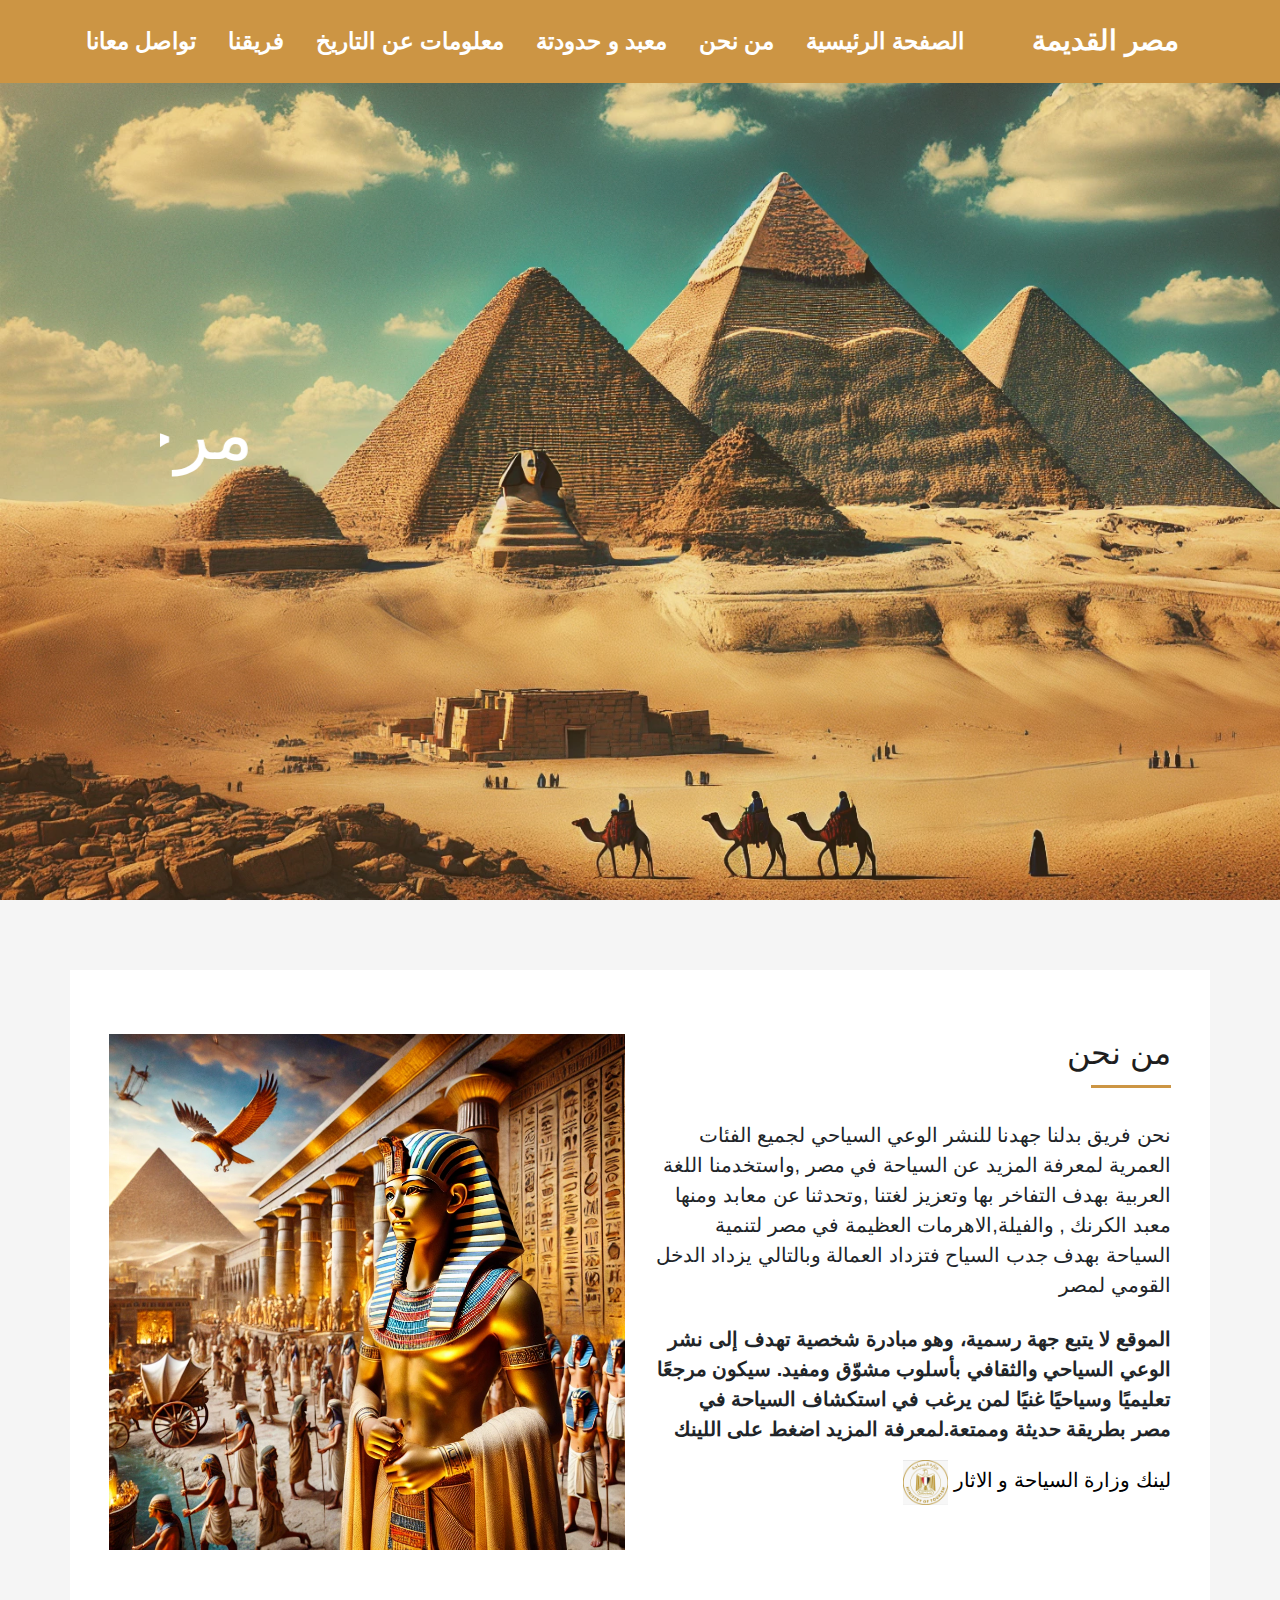
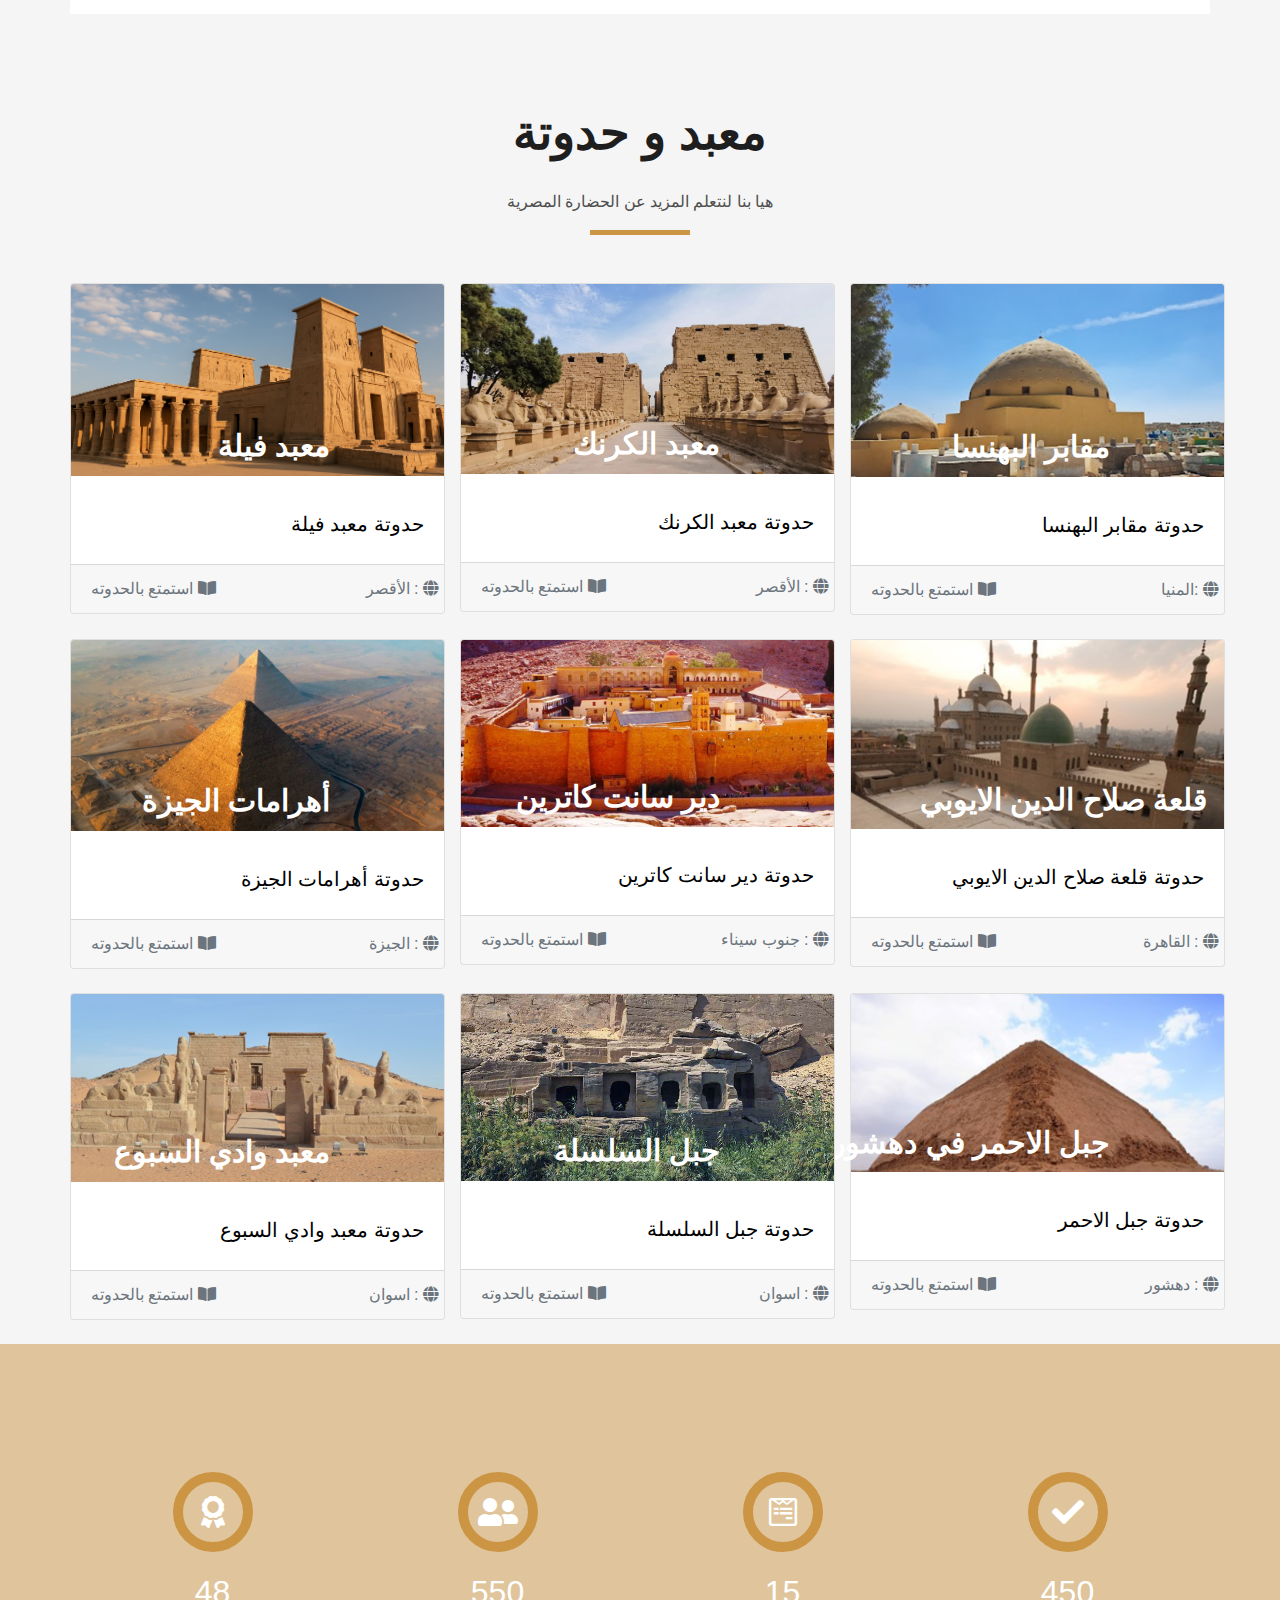
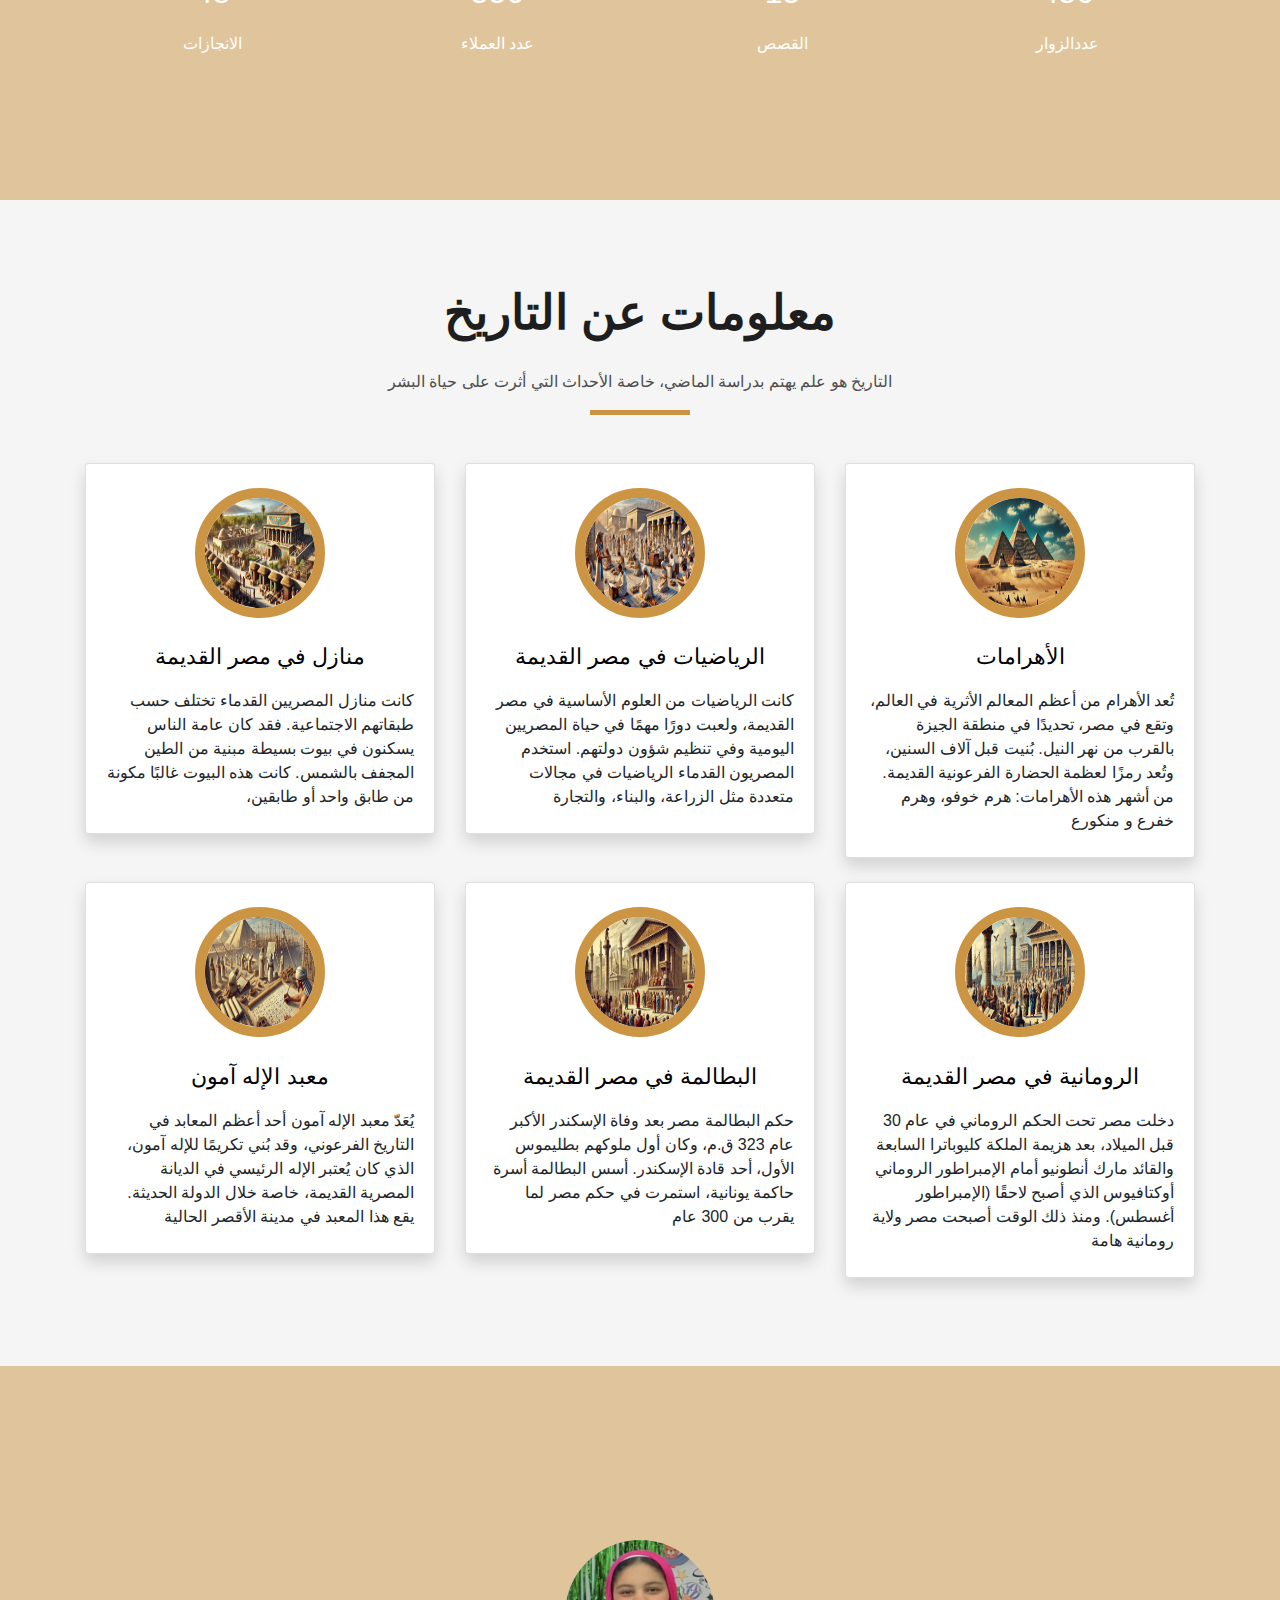
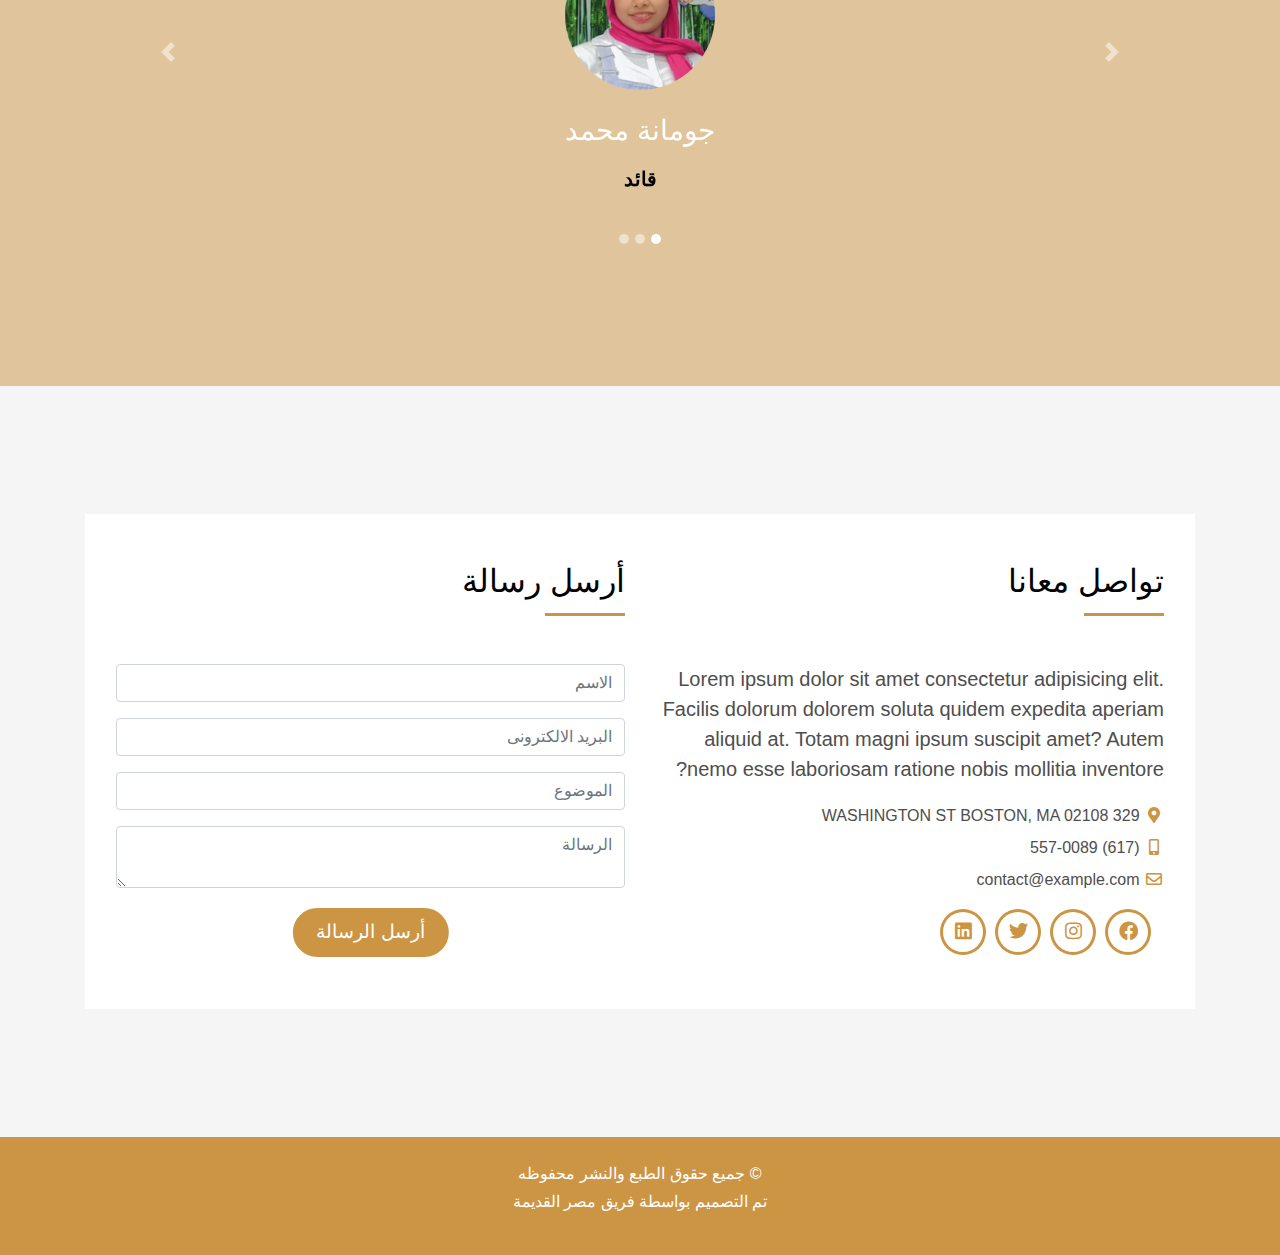
<file: index.html>
<!DOCTYPE html>
<html>

<head>
    <link href="css/all.min.css" rel="stylesheet" />
    <link href="css/bootstrap.min.css" rel="stylesheet" />
    <link href="css/indexstyle.css" rel="stylesheet" />
</head>

<body dir="rtl">

    <!-- start navbar -->
    <nav class="navbar navbar-expand-lg navbar-light  fixed-top zindex-fixed   bg-gold">
        <div class="container">
            <a class="navbar-brand text-white nav-logo " href="#home">مصر القديمة </a>
            <button class="navbar-toggler bg-white " type="button" data-toggle="collapse" data-target="#navbarNav"
                aria-controls="navbarNav" aria-expanded="false" aria-label="Toggle navigation">
                <span class="navbar-toggler-icon "></span>
            </button>
            <div class="collapse navbar-collapse justify-content-end" id="navbarNav">
                <ul class="navbar-nav row align-items-center ">
                    <li class="nav-item active ">
                        <a class="nav-link  text-white p-3" href="#home"> الصفحة الرئيسية</a>
                        <div class="underline-li-nav w-50"></div>
                    </li>
                    <li class="nav-item ">
                        <a class="nav-link text-white p-3" href="#about"> من نحن</a>
                        <div class="underline-li-nav w-50"></div>
                    </li>
                   
                    <li class="nav-item">
                        <a class="nav-link text-white p-3" href="#blog">معبد و حدودتة</a>
                        <div class="underline-li-nav w-50"></div>
                    </li>
                  
                    <li class="nav-item">
                        <a class="nav-link text-white p-3 " href="#info">معلومات عن التاريخ</a>
                        <div class="underline-li-nav w-50"></div>
                    </li>
                   
                    <li class="nav-item">
                        <a class="nav-link text-white p-3 " href="#team">فريقنا</a>
                        <div class="underline-li-nav w-50"></div>
                    </li>
                    <li class="nav-item">
                        <a class="nav-link text-white p-3 " href="#contact">تواصل معانا</a>
                        <div class="underline-li-nav w-50"></div>
                    </li>
                </ul>
            </div>
        </div>
    </nav>
    <!-- end navber -->
    <!-- start home -->
    <header id="home"
        class=" vh-100 position-relative bg-image-background d-flex align-items-center justify-content-center  ">
        <div class="cover-home position-absolute w-100 vh-100"></div>
        <div class="caption-home w-75 text-center position-absolute text-white   ">
            <marquee  direction="right"><h1 class=" mb-4 " style="color: white; padding: 50px;"  >مرحبا بكم فى مصر القديمة</h1></marquee> 
         </div>
    </header>
    <!-- end home section-->
    <!-- start about section -->
    <div class="div-space " id="about" style="padding: 70px;">
        <div class="container">
            <section class="about bg-white row justify-content-lg-betweenb pl-4 pr-4">
                <div class=" col-lg-6 col-md-12  text-right">
                    <div class=" about-div-h5 ">
                        <h5 class="pb-3">من نحن</h5>
                    </div>

                    <p class="part2-about-p mb-4 pt-4 "> 
                        نحن فريق بدلنا جهدنا للنشر الوعي السياحي لجميع الفئات العمرية لمعرفة المزيد عن السياحة في مصر ,واستخدمنا اللغة العربية بهدف التفاخر بها وتعزيز لغتنا ,وتحدثنا عن معابد ومنها معبد الكرنك , والفيلة,الاهرمات العظيمة في مصر لتنمية السياحة بهدف جدب السياح فتزداد العمالة وبالتالي يزداد الدخل القومي لمصر
                    </p>
                   
                    <p style="font-size: 20px; font-weight: 600;">
              الموقع لا يتبع جهة رسمية، وهو مبادرة شخصية تهدف إلى نشر الوعي السياحي والثقافي بأسلوب مشوّق ومفيد. سيكون مرجعًا تعليميًا وسياحيًا غنيًا لمن يرغب في استكشاف السياحة في مصر بطريقة حديثة وممتعة.لمعرفة المزيد اضغط على اللينك 
                    </p>
                    
                                  <a href=" http://trans.hajj.gov.eg/?AspxAutoDetectCookieSupport=1"  style="text-decoration: none; font-size: 20px; color: rgb(0, 0, 0);" target="_blank">   لينك  وزارة السياحة و الاثار                     </a>     <img src="image/Screenshot 2025-04-24 232846.png"  alt="" style="height: 5vh; width: 5vh;" >
                </div>
                <div class="col-lg-6 col-md-12 ">
                    <img src="image/DALL·E 2025-03-21 23.15.18 - A realistic depiction of ancient Egyptian civilization, featuring pharaohs in traditional attire, grand pyramids, and hieroglyphic-covered temple wall.webp" alt="" width="100%" height="100%">
                </div>
               
            </section>
        </div>
    </div>
    <!-- end about section -->
    
    <!-- start blog section -->
    <div class=" " id="blog"  >
        <div class="container">
            <section class=" text-center">
                <div class="tite-dection-space mb-5">
                    <h3 class="title-h3-section ">معبد و حدوتة</h3>
                    <p class="title-p-section">هيا بنا لنتعلم المزيد عن الحضارة المصرية</p>
                    <div class="underline-title-section"></div>
                </div>
                <div class="card-deck">
                    <div class=" row  ">
                        <div class="col-md-4 mb-4 pr-0">
                            <div class="card text-left ml-0 mr-0">
                                <img src="image/Screenshot 2025-04-06 233253.png" class="card-img-top" alt="blog-photo">
                                <div class="card-body position-relative ">
                                    <div
                                        class="blog-adress-card  w-25 text-center  rounded position-absolute ">
                                        مقابر البهنسا</div>
                                        <h5 class="text-right mt-3 mb-2 ">حدوتة مقابر البهنسا</h5>
                                </div>
                                <div class="card-footer">
                                    <div class="row justify-content-between align-items-center">
                                        <div class="clo-sm-4 ">
                                            <div class="right-small"><small class="text-muted text-blog-foter"> <i class="fas fa-globe"></i> :المنيا</small>
                                            </div>
                                        </div>
                                        <a href="bhansa.html" style="text-decoration: none;" target="_blank">
                                        <div class="col-sm-7  text-left">
                                            <div class="name-small left-small"><small class="text-muted text-blog-foter "><i class="fas fa-book-open font"></i> استمتع بالحدوته</small>
                                            </div>
                                        </a>    
                                        </div>
                                    </div>
                                </div>
                            </div>
                        </div>
                        <div class="col-md-4 mb-4 pr-0">
                            <div class="card text-left ml-0 mr-0">
                                <img src="image/Screenshot 2025-04-04 142323.png" class="card-img-top" alt="blog-photo">
                                <div class="card-body position-relative ">
                                    <div
                                        class="blog-adress-card  w-25 text-center  rounded position-absolute ">
                                        معبد الكرنك</div>
                                        <h5 class="text-right mt-3 mb-2">حدوتة معبد الكرنك</h5>
                                </div>
                                <div class="card-footer">
                                    <div class="row justify-content-between align-items-center">
                                        <div class="clo-sm-4 ">
                                            <div class="right-small"><small class="text-muted text-blog-foter"> <i class="fas fa-globe"></i> :   الأقصر</small>
                                            </div>
                                        </div>
                                        <a href="karnak.html"style="text-decoration: none;" target="_blank">
                                        <div class="col-sm-7  text-left">
                                            
                                            <div class="name-small left-small"><small class="text-muted text-blog-foter "><i class="fas fa-book-open font"></i> استمتع بالحدوته</small>
                                            </div>
                                        </a>
                                        </div>
                                    </div>
                                </div>
                            </div>
                        </div>
                        <div class="col-md-4 mb-4 pr-0">
                            <div class="card text-left ml-0 mr-0">
                                <img src="image/ChatGPT Image Apr 5, 2025, 11_20_08 PM.png" class="card-img-top" alt="blog-photo">
                                <div class="card-body position-relative ">
                                    <div
                                        class="blog-adress-card w-25 text-center  rounded position-absolute ">
                                        معبد فيلة</div>
                                        <h5 class="text-right mt-3 mb-2">حدوتة معبد فيلة</h5>
                                </div>
                                <div class="card-footer">
                                    <div class="row justify-content-between align-items-center">
                                        <div class="clo-sm-4 ">
                                            <div class="right-small"><small class="text-muted text-blog-foter"> <i class="fas fa-globe"></i> :  الأقصر</small>
                                            </div>
                                        </div>
                                        <a href="fila.html"style="text-decoration: none;" target="_blank">
                                        <div class="col-sm-7  text-left">
                                            <div class="name-small left-small"><small class="text-muted text-blog-foter "><i class="fas fa-book-open font"></i> استمتع بالحدوته</small>
                                            </div>
                                        </a>
                                        </div>
                                    </div>
                                </div>
                            </div>
                        </div>
                        <div class="col-md-4 mb-4 pr-0">
                            <div class="card text-left ml-0 mr-0">
                                <img src="image/marim.png" class="card-img-top" alt="blog-photo">
                                <div class="card-body position-relative ">
                                    <div
                                        class="blog-adress-card  w-5 text-center  rounded position-absolute ">
                                        قلعة صلاح الدين الايوبي</div>
                                        <h5 class="text-right mt-3 mb-2">حدوتة قلعة صلاح الدين الايوبي</h5>
                                </div>
                                <div class="card-footer">
                                    <div class="row justify-content-between align-items-center">
                                        <div class="clo-sm-4 ">
                                            <div class="right-small"><small class="text-muted text-blog-foter"> <i class="fas fa-globe"></i> :   القاهرة</small>
                                            </div>
                                        </div>
                                        <a href="slaheldin.html" style="text-decoration: none;" target="_blank">
                                        <div class="col-sm-7  text-left">
                                            <div class="name-small left-small"><small class="text-muted text-blog-foter "><i class="fas fa-book-open font"></i> استمتع بالحدوته</small>
                                            </div>
                                        </a>
                                        </div>
                                    </div>
                                </div>
                            </div>
                        </div>
                        <div class="col-md-4 mb-4 pr-0">
                            <div class="card text-left ml-0 mr-0">
                                <img src="image/Screenshot 2025-04-08 223549.png" class="card-img-top" alt="blog-photo">
                                <div class="card-body position-relative ">
                                    <div
                                        class="blog-adress-card  w-25 text-center  rounded position-absolute ">
                                        دير سانت كاترين</div>
                                        <h5 class="text-right mt-3 mb-2">حدوتة دير سانت كاترين</h5>
                                </div>
                                <div class="card-footer">
                                    <div class="row justify-content-between align-items-center">
                                        <div class="clo-sm-4 ">
                                            <div class="right-small"><small class="text-muted text-blog-foter"> <i class="fas fa-globe"></i> :  جنوب سيناء</small>
                                            </div>
                                        </div>
                                        <a href="santkatren.html"style="text-decoration: none;" target="_blank">
                                        <div class="col-sm-7  text-left">
                                            <div class="name-small left-small"><small class="text-muted text-blog-foter "><i class="fas fa-book-open font"></i> استمتع بالحدوته</small>
                                            </div>
                                        </a>
                                        </div>
                                        
                                    </div>
                                </div>
                            </div>
                        </div>
                        <div class="col-md-4 mb-4 pr-0">
                            <div class="card text-left ml-0 mr-0">
                                <img src="image/Screenshot 2025-04-08 224346 - Copy.png" class="card-img-top" alt="blog-photo">
                                <div class="card-body position-relative ">
                                    <div
                                        class="blog-adress-card  w-25 text-center  rounded position-absolute ">
                                        أهرامات الجيزة</div>
                                        <h5 class="text-right mt-3 mb-2">حدوتة أهرامات الجيزة</h5>
                                </div>
                                <div class="card-footer">
                                    <div class="row justify-content-between align-items-center">
                                        <div class="clo-sm-4 ">
                                            <div class="right-small"><small class="text-muted text-blog-foter"> <i class="fas fa-globe"></i> :   الجيزة</small>
                                            </div>
                                        </div>
                                        <a href="alahramat.html"style="text-decoration: none;" target="_blank">
                                        <div class="col-sm-7  text-left">
                                            <div class="name-small left-small"><small class="text-muted text-blog-foter "><i class="fas fa-book-open font"></i> استمتع بالحدوته</small>
                                            </div>
                                        </a>
                                        </div>
                                    </div>
                                </div>
                            </div>
                        </div>
                        <div class="col-md-4 mb-4 pr-0">
                            <div class="card text-left ml-0 mr-0">
                                <img src="image/Screenshot 2025-04-10 014617.png" class="card-img-top" alt="blog-photo">
                                <div class="card-body position-relative ">
                                    <div
                                        class="blog-adress-card  w-25 text-center  rounded position-absolute ">
                                        جبل الاحمر في دهشور</div>
                                        <h5 class="text-right mt-3 mb-2">حدوتة جبل الاحمر</h5>
                                </div>
                                <div class="card-footer">
                                    <div class="row justify-content-between align-items-center">
                                        <div class="clo-sm-4 ">
                                            <div class="right-small"><small class="text-muted text-blog-foter"> <i class="fas fa-globe"></i> :   دهشور</small>
                                            </div>
                                        </div>
                                        <a href="gbalelahmer.html"style="text-decoration: none;" target="_blank">
                                        <div class="col-sm-7  text-left">
                                            <div class="name-small left-small"><small class="text-muted text-blog-foter "><i class="fas fa-book-open font"></i> استمتع بالحدوته</small>
                                            </div>
                                        </a>
                                        </div>
                                    </div>
                                </div>
                            </div>
                        </div>
                        <div class="col-md-4 mb-4 pr-0">
                            <div class="card text-left ml-0 mr-0">
                                <img src="image/Screenshot 2025-04-10 004152.png" class="card-img-top" alt="blog-photo">
                                <div class="card-body position-relative ">
                                    <div
                                        class="blog-adress-card  w-25 text-center  rounded position-absolute ">
                                        جبل السلسلة</div>
                                        <h5 class="text-right mt-3 mb-2">حدوتة جبل السلسلة</h5>
                                </div>
                                <div class="card-footer">
                                    <div class="row justify-content-between align-items-center">
                                        <div class="clo-sm-4 ">
                                            <div class="right-small"><small class="text-muted text-blog-foter"> <i class="fas fa-globe"></i> :  اسوان </small>
                                            </div>
                                        </div>
                                        <a href="elslsela.html" style="text-decoration: none;" target="_blank">
                                        <div class="col-sm-7  text-left">
                                            <div class="name-small left-small"><small class="text-muted text-blog-foter "><i class="fas fa-book-open font"></i> استمتع بالحدوته</small>
                                            </div>
                                        </a>
                                        </div>
                                    </div>
                                </div>
                            </div>
                        </div>
                        <div class="col-md-4 mb-4 pr-0">
                            <div class="card text-left ml-0 mr-0">
                                <img src="image/Screenshot 2025-04-09 174050.png" class="card-img-top" alt="blog-photo">
                                <div class="card-body position-relative ">
                                    <div
                                        class="blog-adress-card  w-25 text-center top-20px  rounded position-absolute ">
                                        معبد وادي السبوع</div>
                                        <h5 class="text-right mt-3 mb-2">حدوتة معبد وادي السبوع</h5>
                                </div>
                                <div class="card-footer">
                                    <div class="row justify-content-between align-items-center">
                                        <div class="clo-sm-4 ">
                                            <div class="right-small"><small class="text-muted text-blog-foter"> <i class="fas fa-globe"></i> :   اسوان</small>
                                            </div>
                                        </div>
                                        <a href="wadyelsboh.html"style="text-decoration: none;" target="_blank">
                                        <div class="col-sm-7  text-left">
                                            <div class="name-small left-small"><small class="text-muted text-blog-foter "><i class="fas fa-book-open font"></i> استمتع بالحدوته</small>
                                            </div>
                                        </a>
                                        </div>
                                    </div>
                                </div>
                            </div>
                        </div>
                    </div>
                </div>

            </section>
        </div>
    <!-- end  blog section -->

    <!-- start counter section -->
    <div class="counter-div position-relative">
        <div class="cover-counter position-absolute w-100 h-100"></div>
        <div class="container counter-tex-div">
            <div class="row text-center">
                <div class="col-sm-3 col-lg-3">
                    <div class="section-card">
                        <div class="section-card-icon  rounded-circle row align-items-center justify-content-center"><i
                                class="fas fa-check"></i></div>
                        <div>
                            <p class="counter-number">450</p>
                            <p class="counter-text"> عددالزوار
                            </p>
                        </div>
                    </div>
                </div>
                <div class="col-sm-3 col-lg-3">
                    <div class="section-card">
                        <div class="section-card-icon  rounded-circle row align-items-center justify-content-center"><i
                                class="fab fa-wpforms"></i></div>
                        <div>
                            <p class="counter-number">15</p>
                            <p class="counter-text">القصص </p>
                        </div>
                    </div>
                </div>
                <div class="col-sm-3 col-lg-3">
                    <div class="section-card">
                        <div class="section-card-icon  rounded-circle row align-items-center justify-content-center"><i
                                class="fas fa-user-friends"></i></div>
                        <div>
                            <p class="counter-number">550</p>
                            <p class="counter-text">عدد العملاء</p>
                        </div>
                    </div>
                </div>
                <div class="col-sm-3 col-lg-3">
                    <div class="section-card">
                        <div class="section-card-icon  rounded-circle row align-items-center justify-content-center"><i
                                class="fas fa-award"></i></div>
                        <div>
                            <p class="counter-number">48</p>
                            <p class="counter-text">الانجازات</p>
                        </div>
                    </div>
                </div>
            </div>
        </div>
    </div>
    <!-- end counter section -->
    <!-- start info section -->
    <div class="div-space" id="info">
        <div class="container">
            <section class=" text-center">
                <div class="tite-dection-space mb-5">
                    <h3 class="title-h3-section ">معلومات عن التاريخ</h3>
                    <p class="title-p-section">التاريخ هو علم يهتم بدراسة الماضي، خاصة الأحداث التي أثرت على حياة البشر</p>
                    <div class="underline-title-section"></div>
                </div>
                <div class="row row-cols-1 row-cols-md-3  row-cols-sm-2 ">
                    <div class="col  mb-4 ">
                        <div class="card pt-4 shadow">
                            <div class="circle-icon rounded-circle row align-items-center justify-content-center">
                                <img src="image/DALL·E 2025-03-14 23.28.30 - A highly realistic photograph-like image of the Pyramids of Giza in Egypt, featuring the three main pyramids—Khufu, Khafre, and Menkaure—under a brigh.webp" alt="" width="100%" height="100%" class="card-icon-top" >
                                </div>
                            <div class="card-body">
                                <h5 class="card-title">
                                    الأهرامات 

                                </h5>
                                <p class="card-text mb-1 text-right">
                                     تُعد الأهرام من أعظم المعالم الأثرية في العالم، وتقع في مصر، تحديدًا في منطقة الجيزة بالقرب من نهر النيل. بُنيت قبل آلاف السنين، وتُعد رمزًا لعظمة الحضارة الفرعونية القديمة. من أشهر هذه الأهرامات: هرم خوفو، وهرم خفرع  و منكورع 
                                </p>
                            </div>
                        </div>                       
                    </div>
                    <div class="col  mb-4 ">
                        <div class="card pt-4 shadow">
                            <div class="circle-icon rounded-circle row align-items-center justify-content-center">
                                <img src="image/DALL·E 2025-03-16 00.36.25 - A highly realistic depiction of the cultural life of ancient Egyptians. The scene features scribes writing on papyrus, priests performing rituals in t.webp" alt="" width="100%" height="100%" class="card-icon-top" >
                                </div>
                            <div class="card-body">
                                <h5 class="card-title">الرياضيات في مصر القديمة</h5>
                                <p class="card-text mb-1 text-right">كانت الرياضيات من العلوم الأساسية في مصر القديمة، ولعبت دورًا مهمًا في حياة المصريين اليومية وفي تنظيم شؤون دولتهم. استخدم المصريون القدماء الرياضيات في مجالات متعددة مثل الزراعة، والبناء، والتجارة

                                </p>
                            </div>
                        </div>                       
                    </div>
                    <div class="col  mb-4 ">
                        <div class="card pt-4 shadow">
                            <div class="circle-icon rounded-circle row align-items-center justify-content-center">
                                <img src="image/DALL·E 2025-03-16 00.23.20 - A highly realistic depiction of ancient Egyptian houses from the time of the pharaohs. The image showcases two types of houses_ one for the royal fami.webp" alt="" width="100%" height="100%" class="card-icon-top" >
                                </div>
                            <div class="card-body">
                                <h5 class="card-title">  منازل في مصر القديمة</h5>
                                </h5>
                                <p class="card-text mb-1 text-right">
                                    كانت منازل المصريين القدماء تختلف حسب طبقاتهم الاجتماعية. فقد كان عامة الناس يسكنون في بيوت بسيطة مبنية من الطين المجفف بالشمس. كانت هذه البيوت غالبًا مكونة من طابق واحد أو طابقين،
                        
                                </p>
                            </div>
                        </div>                       
                    </div>
                    <div class="col  mb-4 ">
                        <div class="card pt-4 shadow">
                            <div class="circle-icon rounded-circle row align-items-center justify-content-center">
                                <img src="image/DALL·E 2025-03-16 00.41.41 - A detailed historical scene from the Ptolemaic era in Egypt. The image features the Pharos Lighthouse of Alexandria and the Great Library of Alexandri.webp" alt="" width="100%" height="100%" class="card-icon-top" >
                                </div>
                            <div class="card-body">
                                <h5 class="card-title">
                                    الرومانية في مصر القديمة

                                </h5>
                                <p class="card-text mb-1 text-right">
                                    دخلت مصر تحت الحكم الروماني في عام 30 قبل الميلاد، بعد هزيمة الملكة كليوباترا السابعة والقائد مارك أنطونيو أمام الإمبراطور الروماني أوكتافيوس الذي أصبح لاحقًا (الإمبراطور أغسطس). ومنذ ذلك الوقت أصبحت مصر ولاية رومانية هامة 


                                </p>
                            </div>
                        </div>                       
                    </div>
                    <div class="col  mb-4 ">
                        <div class="card pt-4 shadow">
                            <div class="circle-icon rounded-circle row align-items-center justify-content-center">
                                <img src="image/DALL·E 2025-03-16 00.43.26 - A detailed historical scene from the Roman era in Egypt. The image features the grand temples and monuments of Alexandria with Roman architectural inf.webp" alt="" width="100%" height="100%" class="card-icon-top" >
                                </div>
                            <div class="card-body">
                                <h5 class="card-title">
                                    البطالمة في مصر القديمة

                                </h5>
                                <p class="card-text mb-1 text-right">
                          
                        حكم البطالمة مصر بعد وفاة الإسكندر الأكبر عام 323 ق.م، وكان أول ملوكهم بطليموس الأول، أحد قادة الإسكندر. أسس البطالمة أسرة حاكمة يونانية، استمرت في حكم مصر لما يقرب من 300 عام 
                                </p>
                            </div>
                        </div>                       
                    </div>
                    <div class="col  mb-4 ">
                        <div class="card pt-4 shadow">
                            <div class="circle-icon rounded-circle row align-items-center justify-content-center">
                                <img src="image/DALL·E 2025-03-16 00.53.05 - A realistic historical scene depicting ancient Egyptian workers performing mathematical calculations. The image shows scribes using papyrus scrolls an.webp" alt="" width="100%" height="100%" class="card-icon-top" >
                                </div>
                            <div class="card-body">
                                <h5 class="card-title">

                                 معبد الإله آمون

                                </h5>
                                <p class="card-text mb-1 text-right">
                                    يُعَدّ معبد الإله آمون أحد أعظم المعابد في التاريخ الفرعوني، وقد بُني تكريمًا للإله آمون، الذي كان يُعتبر الإله الرئيسي في الديانة المصرية القديمة، خاصة خلال الدولة الحديثة. يقع هذا المعبد في مدينة الأقصر الحالية 
                                </p>
                            </div>
                        </div>                       
                    </div>                  
                </div>
            </section>
        </div>
    </div>
    <!-- end info section -->
       <!-- start carousel section -->
    <div class="team" id="team">
        <div class="cover-carousel-section position-relative ">
            <div class="cover-counter position-absolute w-100 h-100 "></div>
            <div class="container counter-tex-div  ">
                <div id="carouselExampleIndicators" class="carousel slide  " data-ride="carousel">

                    <ol class="carousel-indicators ">
                        <li data-target="#carouselExampleIndicators " data-slide-to="0" class="active "></li>
                        <li data-target="#carouselExampleIndicators" data-slide-to="1" class="c"></li>
                        <li data-target="#carouselExampleIndicators" data-slide-to="2" class="c"></li>
                    </ol>

                    <div class="carousel-inner mb-5">
                        <div class="carousel-item active">
                            <div class="text-center text-white">
                                <img src="image/gomana.jpg" alt="personal-photo" class="rounded-circle mb-4" width="150px" height="150px">
                                <h3 class="mb-3">جومانة محمد</h3>
                                <P style="font-size: 20px; font-weight: 600; color: black;">قائد</P>
                            </div>
                        </div>
                        <div class="carousel-item">
                            <div class="text-center text-white">
                                <img src="image/WhatsApp Image 2025-04-20 at 21.33.40_21269c23.png" alt="personal-photo" class="rounded-circle mb-4" width="150px" height="150px">
                                <h3 class="mb-3">ياسين احمد</h3>
                                <P style="font-size: 20px; font-weight: 600; color: black;">مساعد القائد</P>
                            </div>
                        </div>
                        <div class="carousel-item">
                            <div class="text-center text-white">
                                <img src="image/saga.jpg" alt="personal-photo" class="rounded-circle mb-4" width="150px" height="150px">
                                <h3 class="mb-3">سجى محمد</h3>
                                <P style="font-size: 20px; font-weight: 600; color: black;"> عضو</P>
                            </div>
                        </div>
                    </div>
                    <a class="carousel-control-prev " href="#carouselExampleIndicators" role="button" data-slide="prev">
                        <span class="carousel-control-prev-icon" aria-hidden="true"></span>
                        <span class="sr-only">Previous</span>
                    </a>
                    <a class="carousel-control-next" href="#carouselExampleIndicators" role="button" data-slide="next">
                        <span class="carousel-control-next-icon" aria-hidden="true"></span>
                        <span class="sr-only">Next</span>
                    </a>
                </div>


            </div>
        </div>
    </div>
    <!-- end  carousel section --> 
    <!-- start contact section -->
    <div class="div-space cover-carousel-section2 position-relative" id="contact">
        <div class=" ">
            <div class="cover-counter position-absolute "></div>
            <div class="container counter-tex-div">
                <div class="container">
                    <section class=" bg-white row justify-content-lg-betweenb pl-3 pr-3 pt-5">
                        <div class=" col-lg-6 col-md-12 text-right ">
                            <div class=" about-div-h5 mb-5 ">
                                <h5 class="pb-3">تواصل معانا</h5>
                            </div>
                            <p class="mb-3 contact-p">Lorem ipsum dolor sit amet consectetur adipisicing elit. Facilis
                                dolorum dolorem soluta quidem expedita aperiam aliquid at. Totam magni ipsum suscipit
                                amet? Autem nemo esse laboriosam ratione nobis mollitia inventore?</p>
                            <div claa="mb-3">
                                <div class="contact-text-icon"><i class="fas fa-map-marker-alt fa-fw "></i>
                                    329 WASHINGTON ST BOSTON, MA 02108</div>
                                <div class="contact-text-icon"><i class="fas fa-mobile-alt fa-fw "></i>
                                    (617) 557-0089</div>
                                <div class="contact-text-icon"><i class="far fa-envelope fa-fw "></i>
                                    contact@example.com</div>
                            </div>
                            <div class="row p-3">
                                <div
                                    class="twasol  w-40 h-40 rounded-circle row align-items-center justify-content-center">
                           <a href=" https://www.facebook.com/" target="_blank">       <i class="fab fa-facebook"></i></a>  
                                </div>
                                <div
                                    class="twasol  w-40 h-40 rounded-circle row align-items-center justify-content-center">
                                   <a href="https://www.instagram.com/" target="_blank"> <i class="fab fa-instagram"></i></a>
                                </div>
                                <div
                                    class="twasol  w-40 h-40 rounded-circle row align-items-center justify-content-center">
                                 <a href="https://x.com/" target="_blank">   <i class="fab fa-twitter"></i></a>
                                </div>
                                <div
                                    class="twasol  w-40 h-40 rounded-circle row align-items-center justify-content-center">
                                  <a href="https://www.linkedin.com/"> <i class="fab fa-linkedin"></i></a> 
                                </div>
                            </div>
                        </div>
                        <div class="col-lg-6 col-md-12 ">
                            <div class=" about-div-h5 mb-5 ">
                                <h5 class="pb-3 text-right"> أرسل رسالة</h5>
                            </div>
                            <form>
                                <div class="form-group">
                                    <input type="email" class="form-control" id="exampleFormControlInput1"
                                        placeholder="الاسم" required >
                                </div>
                                <div class="form-group">
                                    <input type="email" class="form-control" id="exampleFormControlInput1"
                                        placeholder="البريد الالكترونى" required>
                                </div>
                                <div class="form-group">
                                    <input type="email" class="form-control" id="exampleFormControlInput1"
                                        placeholder="الموضوع" >
                                </div>
                                <div class="form-group">
                                    <textarea class="form-control" id="exampleFormControlTextarea1" rows="2"
                                        placeholder="الرسالة"></textarea>
                                </div>
                                <button type="submit"
                                    class=" btn btn-primary button-form-contact  mb-5  rounded-pill">أرسل الرسالة</button>
                                    

                            </form>

                        </div>
                    </section>
                </div>

            </div>
        </div>
    </div>

    <!-- end  contact section -->
  
    <!-- start footer section -->
    <footer class="div-footerr">
        <div class="text-center">
            <p class="mb-1">© جميع حقوق الطبع والنشر محفوظه</p>
            <p>تم التصميم بواسطة فريق مصر القديمة</p>
        </div>
    </footer>
    <!-- end footer section -->
    <script src="js/jquery-3.5.1.slim.min.js"></script>
    <script src="js/popper.min.js"></script>
    <script src="js/bootstrap.min.js"></script>
</body>

</html>
</file>
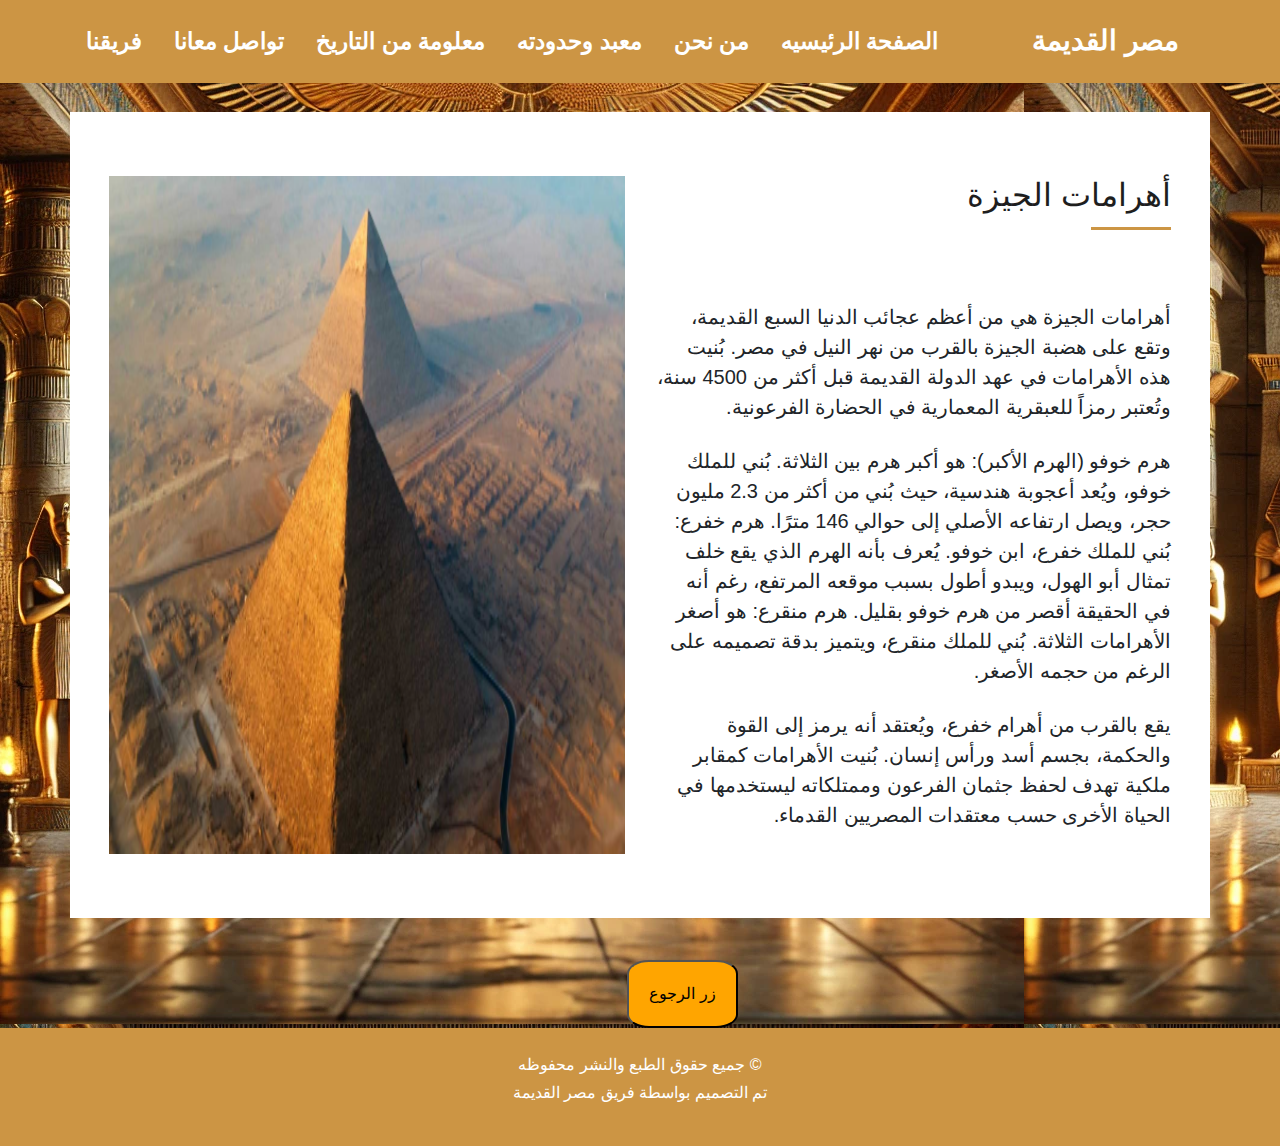
<file: alahramat.html>
<!DOCTYPE html>
<html>

<head>

    <link href="css/all.min.css" rel="stylesheet" />
    <link href="css/bootstrap.min.css" rel="stylesheet" />
    <link href="css/indexstyle.css" rel="stylesheet" />
</head>

<body dir="rtl" style="background-image: url(image/DALL·E\ 2025-03-21\ 22.32.44\ -\ A\ realistic\ and\ beautiful\ ancient\ Egyptian\ scene\ featuring\ hieroglyphs\,\ statues\,\ and\ a\ golden-lit\ temple\ interior.\ The\ image\ should\ have\ a\ small\,\ deta.webp);">

    <!-- start navbar -->
    <nav class="navbar navbar-expand-lg navbar-light  fixed-top zindex-fixed   bg-gold">
        <div class="container">
            <a class="navbar-brand text-white nav-logo " href="index.html#home">مصر القديمة </a>
            <button class="navbar-toggler bg-white " type="button" data-toggle="collapse" data-target="#navbarNav"
                aria-controls="navbarNav" aria-expanded="false" aria-label="Toggle navigation">
                <span class="navbar-toggler-icon "></span>
            </button>
            <div class="collapse navbar-collapse justify-content-end" id="navbarNav">
                <ul class="navbar-nav row align-items-center ">
                    <li class="nav-item active ">
                        <a class="nav-link  text-white p-3" href="index.html#home"> الصفحة الرئيسيه</a>
                        <div class="underline-li-nav w-50"></div>
                    </li>
                    <li class="nav-item ">
                        <a class="nav-link text-white p-3" href="index.html#about"> من نحن</a>
                        <div class="underline-li-nav w-50"></div>
                    </li>
                    <li class="nav-item">
                        <a class="nav-link text-white p-3" href="index.html#blog">معبد وحدودته</a>
                        <div class="underline-li-nav w-50"></div>
                    </li>
                  
                    <li class="nav-item">
                        <a class="nav-link text-white p-3 " href="index.html#info">معلومة من التاريخ</a>
                        <div class="underline-li-nav w-50"></div>
                    </li>
                    <li class="nav-item">
                        <a class="nav-link text-white p-3 " href="index.html#contact">تواصل معانا</a>
                        <div class="underline-li-nav w-50"></div>
                    </li>
                    <li class="nav-item">
                        <a class="nav-link text-white p-3 " href="index.html#team">فريقنا</a>
                        <div class="underline-li-nav w-50"></div>
                    </li>
                </ul>
            </div>
        </div>
    </nav>
    <!-- end navber -->

     <!-- start about section -->
     <div class="div-space mt-5" id="about"  >
        <div class="container">
            <section class="about bg-white row justify-content-lg-betweenb pl-4 pr-4">
                <div class=" col-lg-6 col-md-12  text-right">
                    <div class=" about-div-h5 mb-5 ">
                        <h5 class="pb-3">أهرامات الجيزة</h5>
                    </div>

                    <p class="part2-about-p mb-4 pt-4 ">أهرامات الجيزة هي من أعظم عجائب الدنيا السبع القديمة، وتقع على هضبة الجيزة بالقرب من نهر النيل في مصر. بُنيت هذه الأهرامات في عهد الدولة القديمة قبل أكثر من 4500 سنة، وتُعتبر رمزاً للعبقرية المعمارية في الحضارة الفرعونية.
                    </p>
                    <p class="part2-about-p mb-4  ">هرم خوفو (الهرم الأكبر):
                        هو أكبر هرم بين الثلاثة. بُني للملك خوفو، ويُعد أعجوبة هندسية، حيث بُني من أكثر من 2.3 مليون حجر، ويصل ارتفاعه الأصلي إلى حوالي 146 مترًا.
                        هرم خفرع:
                        بُني للملك خفرع، ابن خوفو. يُعرف بأنه الهرم الذي يقع خلف تمثال أبو الهول، ويبدو أطول بسبب موقعه المرتفع، رغم أنه في الحقيقة أقصر من هرم خوفو بقليل.
                        هرم منقرع:
                        هو أصغر الأهرامات الثلاثة. بُني للملك منقرع، ويتميز بدقة تصميمه على الرغم من حجمه الأصغر.</p>
                    <p class="part2-about-p mb-4  ">يقع بالقرب من أهرام خفرع، ويُعتقد أنه يرمز إلى القوة والحكمة، بجسم أسد ورأس إنسان.
                        بُنيت الأهرامات كمقابر ملكية تهدف لحفظ جثمان الفرعون وممتلكاته ليستخدمها في الحياة الأخرى حسب معتقدات المصريين القدماء.
                    </p>

                </div>
                <div class="col-lg-6 col-md-12 ">
                    <img src="image/Screenshot 2025-04-08 224346 - Copy.png" alt="" width="100%" height="100%">
                </div>
               
            </section>
        </div>
    </div>
    <!-- end about section -->
  <!-- start button section -->
<a href="http://127.0.0.1:5501/index.html#blog"><button style="padding: 20px; background-color: orange;margin-top: -64px; margin-left: 49%;border-radius: 20%; padding-left: 20px;">زر الرجوع</button ></a>
    <!-- end button section -->
    <!-- start footer section -->
    <footer class="div-footerr">
        <div class="text-center">
            <p class="mb-1">© جميع حقوق الطبع والنشر محفوظه</p>
            <p>تم التصميم بواسطة فريق مصر القديمة</p>
        </div>
    </footer>
    <!-- end footer section -->
    <script src="js/jquery-3.5.1.slim.min.js"></script>
    <script src="js/popper.min.js"></script>
    <script src="js/bootstrap.min.js"></script>
</body>

</html>
</file>
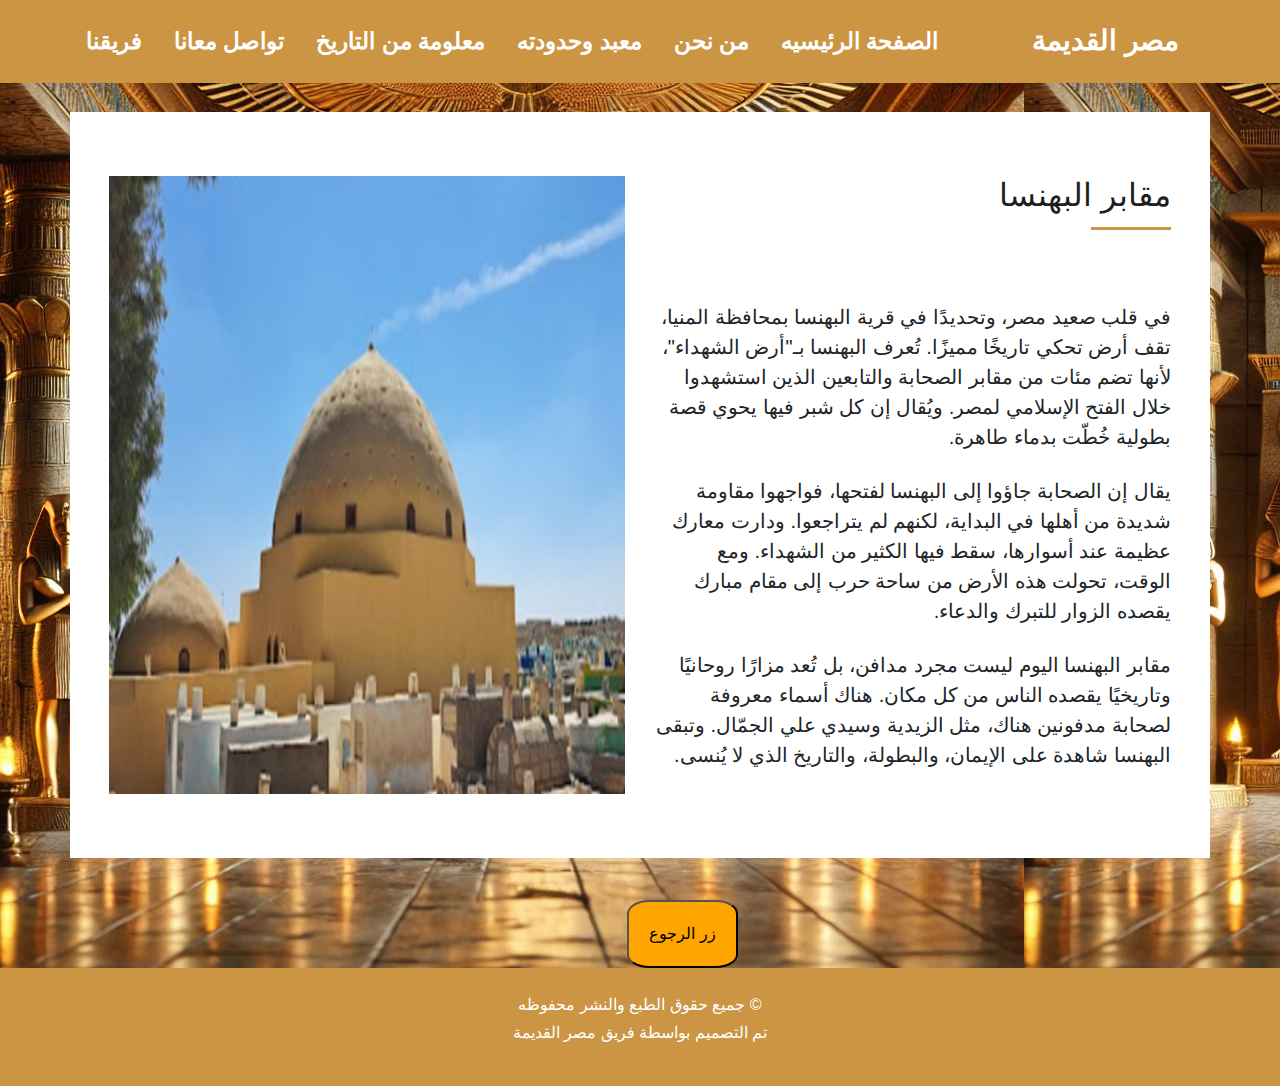
<file: bhansa.html>
<!DOCTYPE html>
<html>

<head>

    <link href="css/all.min.css" rel="stylesheet" />
    <link href="css/bootstrap.min.css" rel="stylesheet" />
    <link href="css/indexstyle.css" rel="stylesheet" />
</head>

<body dir="rtl" style="background-image: url(image/DALL·E\ 2025-03-21\ 22.32.44\ -\ A\ realistic\ and\ beautiful\ ancient\ Egyptian\ scene\ featuring\ hieroglyphs\,\ statues\,\ and\ a\ golden-lit\ temple\ interior.\ The\ image\ should\ have\ a\ small\,\ deta.webp);">

    <!-- start navbar -->
    <nav class="navbar navbar-expand-lg navbar-light  fixed-top zindex-fixed   bg-gold">
        <div class="container">
            <a class="navbar-brand text-white nav-logo " href="index.html#home">مصر القديمة </a>
            <button class="navbar-toggler bg-white " type="button" data-toggle="collapse" data-target="#navbarNav"
                aria-controls="navbarNav" aria-expanded="false" aria-label="Toggle navigation">
                <span class="navbar-toggler-icon "></span>
            </button>
            <div class="collapse navbar-collapse justify-content-end" id="navbarNav">
                <ul class="navbar-nav row align-items-center ">
                    <li class="nav-item active ">
                        <a class="nav-link  text-white p-3" href="index.html#home"> الصفحة الرئيسيه</a>
                        <div class="underline-li-nav w-50"></div>
                    </li>
                    <li class="nav-item ">
                        <a class="nav-link text-white p-3" href="index.html#about"> من نحن</a>
                        <div class="underline-li-nav w-50"></div>
                    </li>
                    <li class="nav-item">
                        <a class="nav-link text-white p-3" href="index.html#blog">معبد وحدودته</a>
                        <div class="underline-li-nav w-50"></div>
                    </li>
                  
                    <li class="nav-item">
                        <a class="nav-link text-white p-3 " href="index.html#info">معلومة من التاريخ</a>
                        <div class="underline-li-nav w-50"></div>
                    </li>
                    <li class="nav-item">
                        <a class="nav-link text-white p-3 " href="index.html#contact">تواصل معانا</a>
                        <div class="underline-li-nav w-50"></div>
                    </li>
                    <li class="nav-item">
                        <a class="nav-link text-white p-3 " href="index.html#team">فريقنا</a>
                        <div class="underline-li-nav w-50"></div>
                    </li>
                </ul>
            </div>
        </div>
    </nav>
    <!-- end navber -->

     <!-- start about section -->
     <div class="div-space mt-5" id="about"  >
        <div class="container">
            <section class="about bg-white row justify-content-lg-betweenb pl-4 pr-4">
                <div class=" col-lg-6 col-md-12  text-right">
                    <div class=" about-div-h5 mb-5 ">
                        <h5 class="pb-3">مقابر البهنسا</h5>
                    </div>

                    <p class="part2-about-p mb-4 pt-4 ">في قلب صعيد مصر، وتحديدًا في قرية البهنسا بمحافظة المنيا، تقف أرض تحكي تاريخًا مميزًا. تُعرف البهنسا بـ"أرض الشهداء"، لأنها تضم مئات من مقابر الصحابة والتابعين الذين استشهدوا خلال الفتح الإسلامي لمصر. ويُقال إن كل شبر فيها يحوي قصة بطولية خُطّت بدماء طاهرة.</p>
                     <p class="part2-about-p mb-4 ">يقال إن الصحابة جاؤوا إلى البهنسا لفتحها، فواجهوا مقاومة شديدة من أهلها في البداية، لكنهم لم يتراجعوا. ودارت معارك عظيمة عند أسوارها، سقط فيها الكثير من الشهداء. ومع الوقت، تحولت هذه الأرض من ساحة حرب إلى مقام مبارك يقصده الزوار للتبرك والدعاء.</p> 
                     <p class="part2-about-p mb-4 ">مقابر البهنسا اليوم ليست مجرد مدافن، بل تُعد مزارًا روحانيًا وتاريخيًا يقصده الناس من كل مكان. هناك أسماء معروفة لصحابة مدفونين هناك، مثل الزيدية وسيدي علي الجمّال. وتبقى البهنسا شاهدة على الإيمان، والبطولة، والتاريخ الذي لا يُنسى.</p>

                </div>
                <div class="col-lg-6 col-md-12 ">
                    <img src="image/Screenshot 2025-04-06 233253.png" alt="" width="100%" height="100%">
                </div>
               
            </section>
        </div>
    </div>
    <!-- end about section -->
 <!-- start button section -->
 <a href="http://127.0.0.1:5501/index.html#blog"><button style="padding: 20px; background-color: orange;margin-top: -64px; margin-left: 49%;border-radius: 20%; padding-left: 20px;">زر الرجوع</button ></a>
    <!-- end button section -->
    <!-- start footer section -->
    <footer class="div-footerr">
        <div class="text-center">
            <p class="mb-1">© جميع حقوق الطبع والنشر محفوظه</p>
            <p>تم التصميم بواسطة فريق مصر القديمة</p>
        </div>
    </footer>
    <!-- end footer section -->
    <script src="js/jquery-3.5.1.slim.min.js"></script>
    <script src="js/popper.min.js"></script>
    <script src="js/bootstrap.min.js"></script>
</body>

</html>
</file>
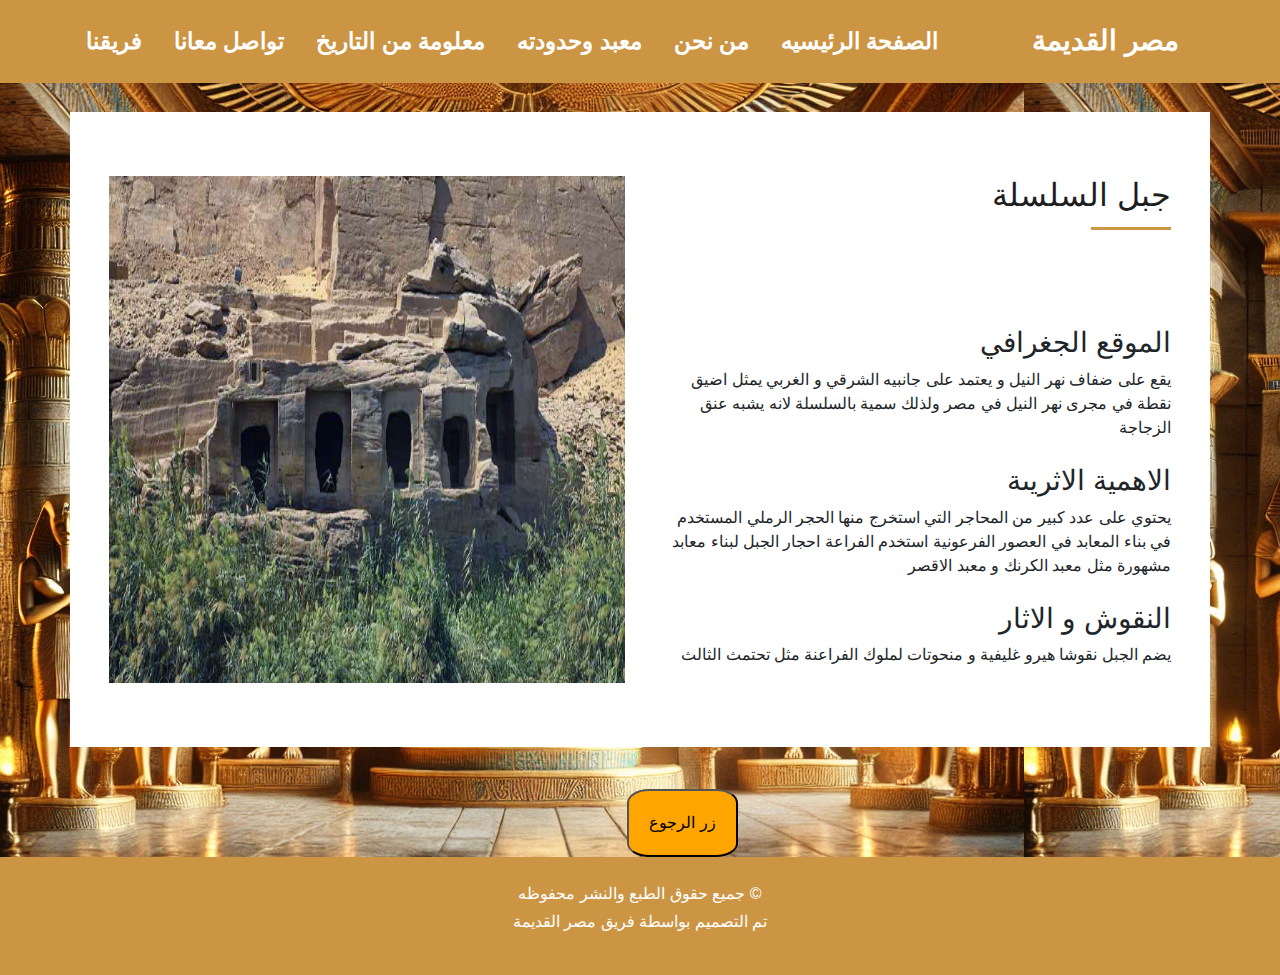
<file: elslsela.html>
<!DOCTYPE html>
<html>

<head>

    <link href="css/all.min.css" rel="stylesheet" />
    <link href="css/bootstrap.min.css" rel="stylesheet" />
    <link href="css/indexstyle.css" rel="stylesheet" />
</head>

<body dir="rtl" style="background-image: url(image/DALL·E\ 2025-03-21\ 22.32.44\ -\ A\ realistic\ and\ beautiful\ ancient\ Egyptian\ scene\ featuring\ hieroglyphs\,\ statues\,\ and\ a\ golden-lit\ temple\ interior.\ The\ image\ should\ have\ a\ small\,\ deta.webp);">

    <!-- start navbar -->
    <nav class="navbar navbar-expand-lg navbar-light  fixed-top zindex-fixed   bg-gold">
        <div class="container">
            <a class="navbar-brand text-white nav-logo " href="index.html#home">مصر القديمة </a>
            <button class="navbar-toggler bg-white " type="button" data-toggle="collapse" data-target="#navbarNav"
                aria-controls="navbarNav" aria-expanded="false" aria-label="Toggle navigation">
                <span class="navbar-toggler-icon "></span>
            </button>
            <div class="collapse navbar-collapse justify-content-end" id="navbarNav">
                <ul class="navbar-nav row align-items-center ">
                    <li class="nav-item active ">
                        <a class="nav-link  text-white p-3" href="index.html#home"> الصفحة الرئيسيه</a>
                        <div class="underline-li-nav w-50"></div>
                    </li>
                    <li class="nav-item ">
                        <a class="nav-link text-white p-3" href="index.html#about"> من نحن</a>
                        <div class="underline-li-nav w-50"></div>
                    </li>
                    <li class="nav-item">
                        <a class="nav-link text-white p-3" href="index.html#blog">معبد وحدودته</a>
                        <div class="underline-li-nav w-50"></div>
                    </li>
                  
                    <li class="nav-item">
                        <a class="nav-link text-white p-3 " href="index.html#info">معلومة من التاريخ</a>
                        <div class="underline-li-nav w-50"></div>
                    </li>
                    <li class="nav-item">
                        <a class="nav-link text-white p-3 " href="index.html#contact">تواصل معانا</a>
                        <div class="underline-li-nav w-50"></div>
                    </li>
                    <li class="nav-item">
                        <a class="nav-link text-white p-3 " href="index.html#team">فريقنا</a>
                        <div class="underline-li-nav w-50"></div>
                    </li>
                </ul>
            </div>
        </div>
    </nav>
    <!-- end navber -->

     <!-- start about section -->
     <div class="div-space mt-5" id="about"  >
        <div class="container">
            <section class="about bg-white row justify-content-lg-betweenb pl-4 pr-4">
                <div class=" col-lg-6 col-md-12  text-right">
                    <div class=" about-div-h5 mb-5 ">
                        <h5 class="pb-3">جبل السلسلة</h5>
                    </div>

                    <p class="part2-about-p mb-4 pt-4 ">
                        <h3>الموقع الجغرافي</h3>
                        يقع  على ضفاف نهر النيل و يعتمد على جانبيه الشرقي و الغربي 
                         يمثل اضيق نقطة  في مجرى نهر النيل في مصر ولذلك سمية بالسلسلة لانه يشبه عنق الزجاجة
                        
                    </p>
                    <p class="part2-about-p mb-4  ">
<h3> الاهمية الاثريىة</h3>
                                   يحتوي على عدد كبير من المحاجر التي استخرج منها الحجر الرملي المستخدم في بناء المعابد في العصور الفرعونية   استخدم الفراعة احجار الجبل لبناء معابد مشهورة مثل معبد الكرنك  و معبد الاقصر  
                    </p>
                    <p class="part2-about-p mb-4  ">
<h3> النقوش و الاثار </h3>
يضم الجبل نقوشا هيرو غليفية و منحوتات لملوك الفراعنة مثل تحتمث الثالث
                    </p>

                </div>
                <div class="col-lg-6 col-md-12 ">
                    <img src="image/Screenshot 2025-04-10 004152.png" alt="" width="100%" height="100%">
                </div>
               
            </section>
        </div>
    </div>
    <!-- end about section -->
 <!-- start button section -->
 <a href="http://127.0.0.1:5501/index.html#blog"><button style="padding: 20px; background-color: orange;margin-top: -64px; margin-left: 49%;border-radius: 20%; padding-left: 20px;">زر الرجوع</button ></a>
    <!-- end button section -->
    <!-- start footer section -->
    <footer class="div-footerr">
        <div class="text-center">
            <p class="mb-1">© جميع حقوق الطبع والنشر محفوظه</p>
            <p>تم التصميم بواسطة فريق مصر القديمة</p>
        </div>
    </footer>
    <!-- end footer section -->
    <script src="js/jquery-3.5.1.slim.min.js"></script>
    <script src="js/popper.min.js"></script>
    <script src="js/bootstrap.min.js"></script>
</body>

</html>
</file>
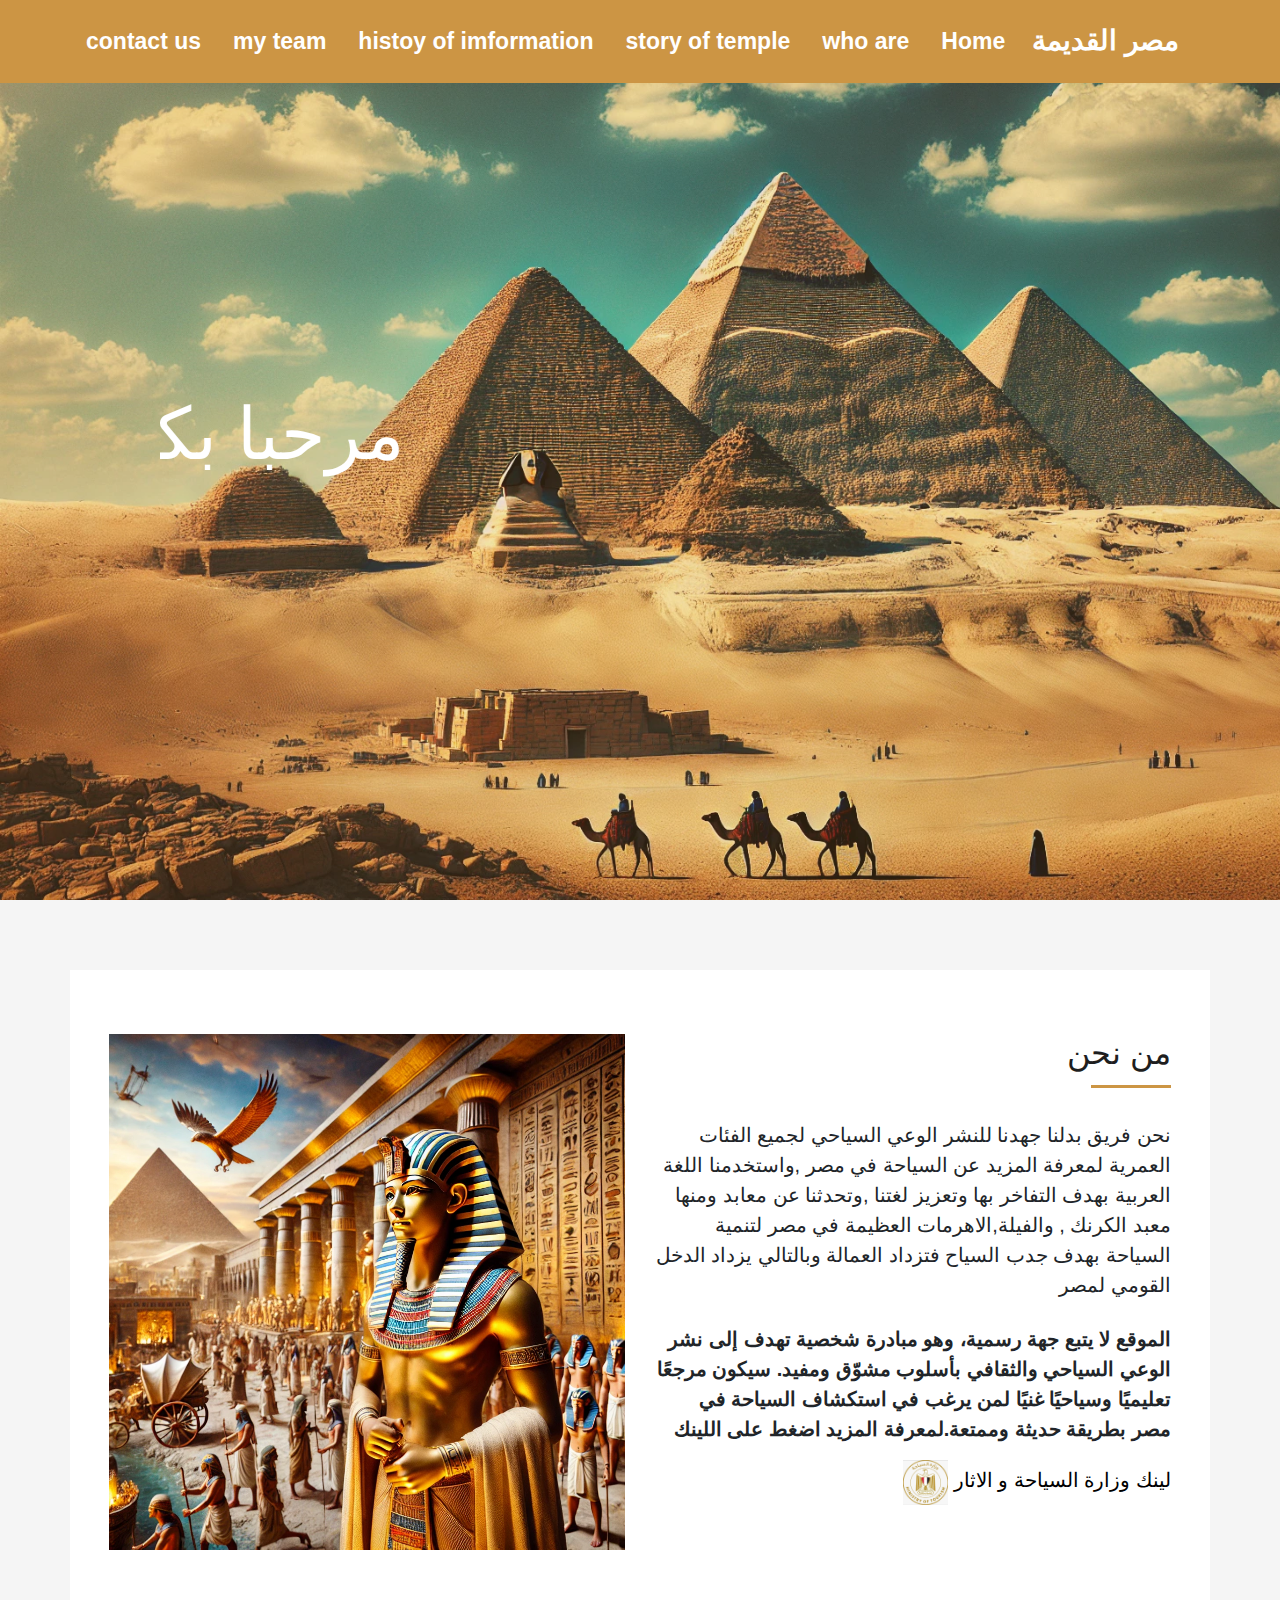
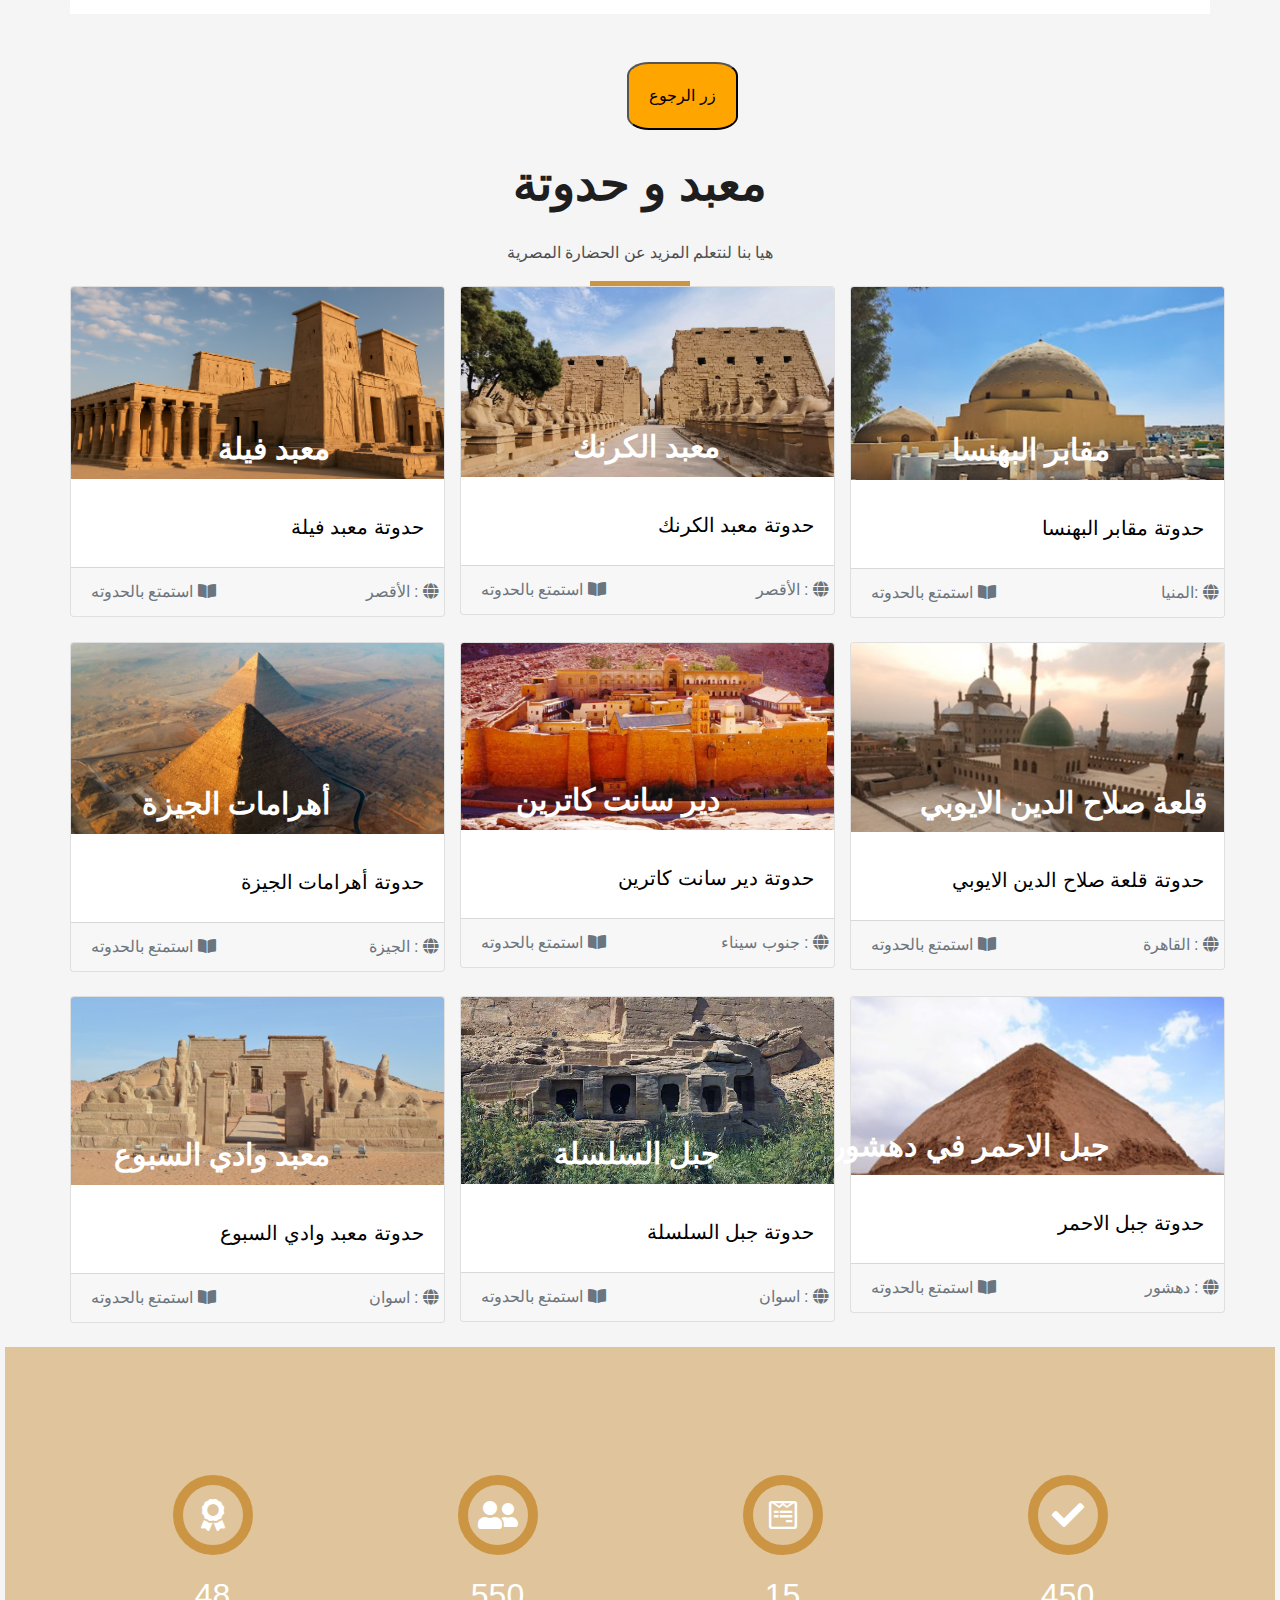
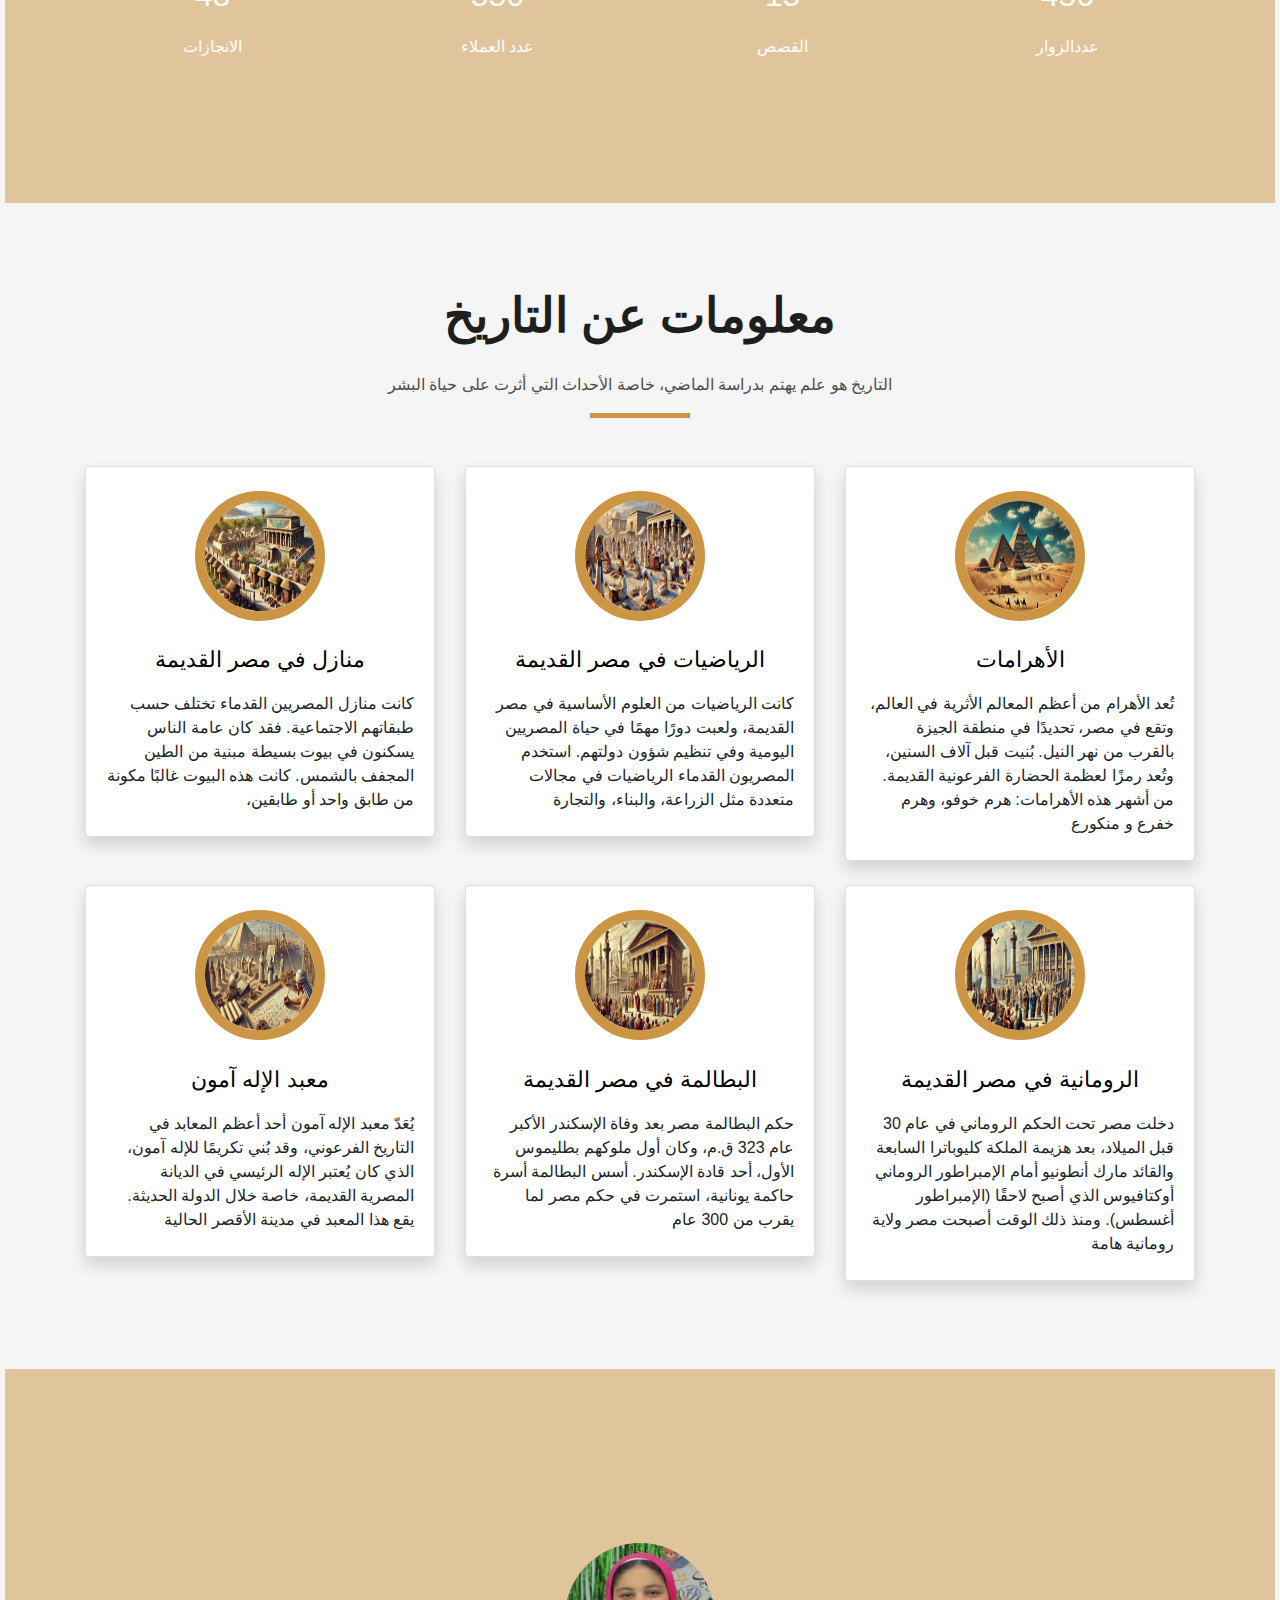
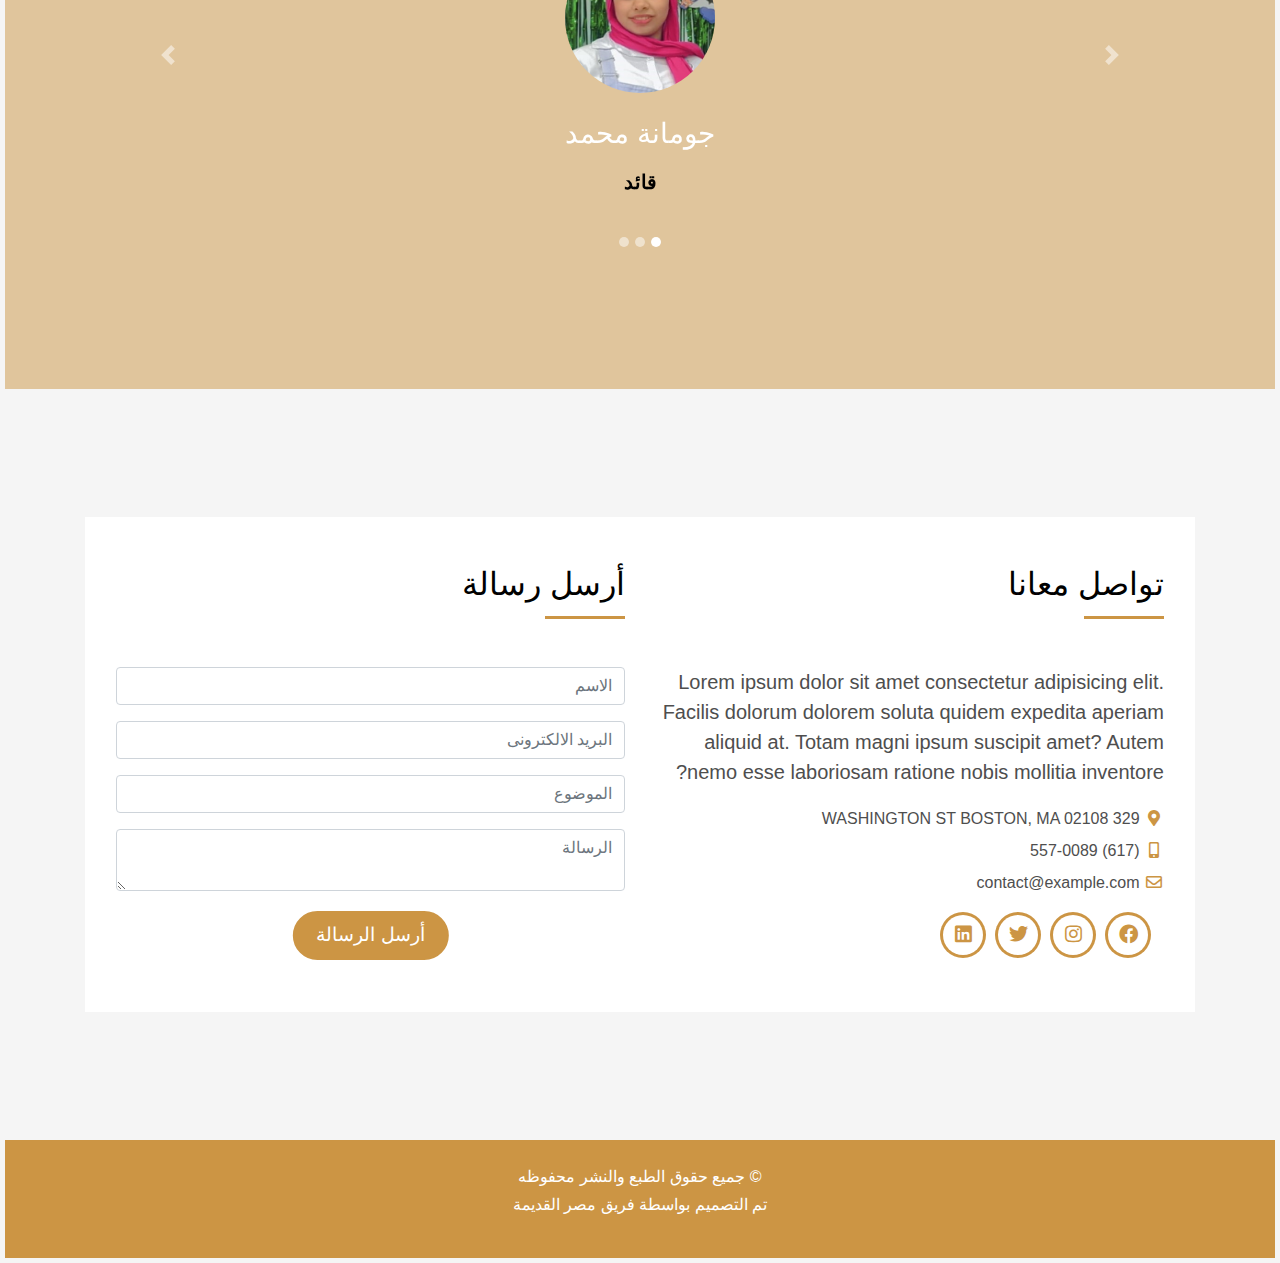
<file: en.html>
<!DOCTYPE html>
<html>

<head>
    <link href="css/all.min.css" rel="stylesheet" />
    <link href="css/bootstrap.min.css" rel="stylesheet" />
    <link href="css/indexstyle.css" rel="stylesheet" />
</head>

<body dir="rtl">

    <!-- start navbar -->
    <nav class="navbar navbar-expand-lg navbar-light  fixed-top zindex-fixed   bg-gold">
        <div class="container">
            <a class="navbar-brand text-white nav-logo " href="#home">مصر القديمة </a>
            <button class="navbar-toggler bg-white " type="button" data-toggle="collapse" data-target="#navbarNav"
                aria-controls="navbarNav" aria-expanded="false" aria-label="Toggle navigation">
                <span class="navbar-toggler-icon "></span>
            </button>
            <div class="collapse navbar-collapse justify-content-end" id="navbarNav">
                <ul class="navbar-nav row align-items-center ">
                    <li class="nav-item active ">
                        <a class="nav-link  text-white p-3" href="#home"> Home</a>
                        <div class="underline-li-nav w-50"></div>
                    </li>
                    <li class="nav-item ">
                        <a class="nav-link text-white p-3" href="#about"> who are</a>
                        <div class="underline-li-nav w-50"></div>
                    </li>
                   
                    <li class="nav-item">
                        <a class="nav-link text-white p-3" href="#blog">story of  temple</a>
                        <div class="underline-li-nav w-50"></div>
                    </li>
                  
                    <li class="nav-item">
                        <a class="nav-link text-white p-3 " href="#info">histoy of imformation</a>
                        <div class="underline-li-nav w-50"></div>
                    </li>
                   
                    <li class="nav-item">
                        <a class="nav-link text-white p-3 " href="#team"> my team</a>
                        <div class="underline-li-nav w-50"></div>
                    </li>
                    <li class="nav-item">
                        <a class="nav-link text-white p-3 " href="#contact">contact us</a>
                        <div class="underline-li-nav w-50"></div>
                    </li>
                </ul>
            </div>
        </div>
    </nav>
    <!-- end navber -->
    <!-- start home -->
    <header id="home"
        class=" vh-100 position-relative bg-image-background d-flex align-items-center justify-content-center  ">
        <div class="cover-home position-absolute w-100 vh-100"></div>
        <div class="caption-home w-75 text-center position-absolute text-white   ">
            <marquee  direction="right"><h1 class=" mb-4 " style="color: white;">مرحبا بكم فى مصر القديمة</h1></marquee> 
         </div>
    </header>
    <!-- end home section-->
    <!-- start about section -->
    <div class="div-space " id="about" style="padding: 70px;">
        <div class="container">
            <section class="about bg-white row justify-content-lg-betweenb pl-4 pr-4">
                <div class=" col-lg-6 col-md-12  text-right">
                    <div class=" about-div-h5 ">
                        <h5 class="pb-3">من نحن</h5>
                    </div>

                    <p class="part2-about-p mb-4 pt-4 "> 
                        نحن فريق بدلنا جهدنا للنشر الوعي السياحي لجميع الفئات العمرية لمعرفة المزيد عن السياحة في مصر ,واستخدمنا اللغة العربية بهدف التفاخر بها وتعزيز لغتنا ,وتحدثنا عن معابد ومنها معبد الكرنك , والفيلة,الاهرمات العظيمة في مصر لتنمية السياحة بهدف جدب السياح فتزداد العمالة وبالتالي يزداد الدخل القومي لمصر
                    </p>
                   
                    <p style="font-size: 20px; font-weight: 600;">
              الموقع لا يتبع جهة رسمية، وهو مبادرة شخصية تهدف إلى نشر الوعي السياحي والثقافي بأسلوب مشوّق ومفيد. سيكون مرجعًا تعليميًا وسياحيًا غنيًا لمن يرغب في استكشاف السياحة في مصر بطريقة حديثة وممتعة.لمعرفة المزيد اضغط على اللينك 
                    </p>
                    
                                  <a href=" http://trans.hajj.gov.eg/?AspxAutoDetectCookieSupport=1"  style="text-decoration: none; font-size: 20px; color: rgb(0, 0, 0);" target="_blank">   لينك  وزارة السياحة و الاثار                     </a>     <img src="image/Screenshot 2025-04-24 232846.png"  alt="" style="height: 5vh; width: 5vh;" >
                </div>
                <div class="col-lg-6 col-md-12 ">
                    <img src="image/DALL·E 2025-03-21 23.15.18 - A realistic depiction of ancient Egyptian civilization, featuring pharaohs in traditional attire, grand pyramids, and hieroglyphic-covered temple wall.webp" alt="" width="100%" height="100%">
                </div>
               
            </section>
        </div>
    </div>
    <!-- end about section -->
     <!-- start button section -->
<a href="http://127.0.0.1:5501/index.html#blog"><button style="padding: 20px; background-color: orange;margin-top: -64px; margin-left: 49%;border-radius: 20%; padding-left: 20px;">زر الرجوع</button ></a>
    <!-- end button section -->
    <!-- start blog section -->
    <div class=" " id="blog" style="padding: 5px;" >
        <div class="container">
            <section class=" text-center">
                <div class="tite-dection">
                    <h3 class="title-h3-section ">معبد و حدوتة</h3>
                    <p class="title-p-section">هيا بنا لنتعلم المزيد عن الحضارة المصرية</p>
                    <div class="underline-title-section"></div>
                </div>
                <div class="card-deck">
                    <div class=" row  ">
                        <div class="col-md-4 mb-4 pr-0">
                            <div class="card text-left ml-0 mr-0">
                                <img src="image/Screenshot 2025-04-06 233253.png" class="card-img-top" alt="blog-photo">
                                <div class="card-body position-relative ">
                                    <div
                                        class="blog-adress-card  w-25 text-center  rounded position-absolute ">
                                        مقابر البهنسا</div>
                                        <h5 class="text-right mt-3 mb-2 ">حدوتة مقابر البهنسا</h5>
                                </div>
                                <div class="card-footer">
                                    <div class="row justify-content-between align-items-center">
                                        <div class="clo-sm-4 ">
                                            <div class="right-small"><small class="text-muted text-blog-foter"> <i class="fas fa-globe"></i> :المنيا</small>
                                            </div>
                                        </div>
                                        <a href="bhansa.html" style="text-decoration: none;" target="_blank">
                                        <div class="col-sm-7  text-left">
                                            <div class="name-small left-small"><small class="text-muted text-blog-foter "><i class="fas fa-book-open font"></i> استمتع بالحدوته</small>
                                            </div>
                                        </a>    
                                        </div>
                                
                                        </div>
                                </div>
                            </div>
                        </div>
                        <div class="col-md-4 mb-4 pr-0">
                            <div class="card text-left ml-0 mr-0">
                                <img src="image/Screenshot 2025-04-04 142323.png" class="card-img-top" alt="blog-photo">
                                <div class="card-body position-relative ">
                                    <div
                                        class="blog-adress-card  w-25 text-center  rounded position-absolute ">
                                        معبد الكرنك</div>
                                        <h5 class="text-right mt-3 mb-2">حدوتة معبد الكرنك</h5>
                                </div>
                                <div class="card-footer">
                                    <div class="row justify-content-between align-items-center">
                                        <div class="clo-sm-4 ">
                                            <div class="right-small"><small class="text-muted text-blog-foter"> <i class="fas fa-globe"></i> :   الأقصر</small>
                                            </div>
                                        </div>
                                        <a href="karnak.html"style="text-decoration: none;" target="_blank">
                                        <div class="col-sm-7  text-left">
                                            
                                            <div class="name-small left-small"><small class="text-muted text-blog-foter "><i class="fas fa-book-open font"></i> استمتع بالحدوته</small>
                                            </div>
                                        </a>
                                        </div>
                                    </div>
                                </div>
                            </div>
                        </div>
                        <div class="col-md-4 mb-4 pr-0">
                            <div class="card text-left ml-0 mr-0">
                                <img src="image/ChatGPT Image Apr 5, 2025, 11_20_08 PM.png" class="card-img-top" alt="blog-photo">
                                <div class="card-body position-relative ">
                                    <div
                                        class="blog-adress-card w-25 text-center  rounded position-absolute ">
                                        معبد فيلة</div>
                                        <h5 class="text-right mt-3 mb-2">حدوتة معبد فيلة</h5>
                                </div>
                                <div class="card-footer">
                                    <div class="row justify-content-between align-items-center">
                                        <div class="clo-sm-4 ">
                                            <div class="right-small"><small class="text-muted text-blog-foter"> <i class="fas fa-globe"></i> :  الأقصر</small>
                                            </div>
                                        </div>
                                        <a href="fila.html"style="text-decoration: none;" target="_blank">
                                        <div class="col-sm-7  text-left">
                                            <div class="name-small left-small"><small class="text-muted text-blog-foter "><i class="fas fa-book-open font"></i> استمتع بالحدوته</small>
                                            </div>
                                        </a>
                                        </div>
                                    </div>
                                </div>
                            </div>
                        </div>
                        <div class="col-md-4 mb-4 pr-0">
                            <div class="card text-left ml-0 mr-0">
                                <img src="image/marim.png" class="card-img-top" alt="blog-photo">
                                <div class="card-body position-relative ">
                                    <div
                                        class="blog-adress-card  w-5 text-center  rounded position-absolute ">
                                        قلعة صلاح الدين الايوبي</div>
                                        <h5 class="text-right mt-3 mb-2">حدوتة قلعة صلاح الدين الايوبي</h5>
                                </div>
                                <div class="card-footer">
                                    <div class="row justify-content-between align-items-center">
                                        <div class="clo-sm-4 ">
                                            <div class="right-small"><small class="text-muted text-blog-foter"> <i class="fas fa-globe"></i> :   القاهرة</small>
                                            </div>
                                        </div>
                                        <a href="slaheldin.html" style="text-decoration: none;" target="_blank">
                                        <div class="col-sm-7  text-left">
                                            <div class="name-small left-small"><small class="text-muted text-blog-foter "><i class="fas fa-book-open font"></i> استمتع بالحدوته</small>
                                            </div>
                                        </a>
                                        </div>
                                    </div>
                                </div>
                            </div>
                        </div>
                        <div class="col-md-4 mb-4 pr-0">
                            <div class="card text-left ml-0 mr-0">
                                <img src="image/Screenshot 2025-04-08 223549.png" class="card-img-top" alt="blog-photo">
                                <div class="card-body position-relative ">
                                    <div
                                        class="blog-adress-card  w-25 text-center  rounded position-absolute ">
                                        دير سانت كاترين</div>
                                        <h5 class="text-right mt-3 mb-2">حدوتة دير سانت كاترين</h5>
                                </div>
                                <div class="card-footer">
                                    <div class="row justify-content-between align-items-center">
                                        <div class="clo-sm-4 ">
                                            <div class="right-small"><small class="text-muted text-blog-foter"> <i class="fas fa-globe"></i> :  جنوب سيناء</small>
                                            </div>
                                        </div>
                                        <a href="santkatren.html"style="text-decoration: none;" target="_blank">
                                        <div class="col-sm-7  text-left">
                                            <div class="name-small left-small"><small class="text-muted text-blog-foter "><i class="fas fa-book-open font"></i> استمتع بالحدوته</small>
                                            </div>
                                        </a>
                                        </div>
                                        
                                    </div>
                                </div>
                            </div>
                        </div>
                        <div class="col-md-4 mb-4 pr-0">
                            <div class="card text-left ml-0 mr-0">
                                <img src="image/Screenshot 2025-04-08 224346 - Copy.png" class="card-img-top" alt="blog-photo">
                                <div class="card-body position-relative ">
                                    <div
                                        class="blog-adress-card  w-25 text-center  rounded position-absolute ">
                                        أهرامات الجيزة</div>
                                        <h5 class="text-right mt-3 mb-2">حدوتة أهرامات الجيزة</h5>
                                </div>
                                <div class="card-footer">
                                    <div class="row justify-content-between align-items-center">
                                        <div class="clo-sm-4 ">
                                            <div class="right-small"><small class="text-muted text-blog-foter"> <i class="fas fa-globe"></i> :   الجيزة</small>
                                            </div>
                                        </div>
                                        <a href="alahramat.html"style="text-decoration: none;" target="_blank">
                                        <div class="col-sm-7  text-left">
                                            <div class="name-small left-small"><small class="text-muted text-blog-foter "><i class="fas fa-book-open font"></i> استمتع بالحدوته</small>
                                            </div>
                                        </a>
                                        </div>
                                    </div>
                                </div>
                            </div>
                        </div>
                        <div class="col-md-4 mb-4 pr-0">
                            <div class="card text-left ml-0 mr-0">
                                <img src="image/Screenshot 2025-04-10 014617.png" class="card-img-top" alt="blog-photo">
                                <div class="card-body position-relative ">
                                    <div
                                        class="blog-adress-card  w-25 text-center  rounded position-absolute ">
                                        جبل الاحمر في دهشور</div>
                                        <h5 class="text-right mt-3 mb-2">حدوتة جبل الاحمر</h5>
                                </div>
                                <div class="card-footer">
                                    <div class="row justify-content-between align-items-center">
                                        <div class="clo-sm-4 ">
                                            <div class="right-small"><small class="text-muted text-blog-foter"> <i class="fas fa-globe"></i> :   دهشور</small>
                                            </div>
                                        </div>
                                        <a href="gbalelahmer.html"style="text-decoration: none;" target="_blank">
                                        <div class="col-sm-7  text-left">
                                            <div class="name-small left-small"><small class="text-muted text-blog-foter "><i class="fas fa-book-open font"></i> استمتع بالحدوته</small>
                                            </div>
                                        </a>
                                        </div>
                                    </div>
                                </div>
                            </div>
                        </div>
                        <div class="col-md-4 mb-4 pr-0">
                            <div class="card text-left ml-0 mr-0">
                                <img src="image/Screenshot 2025-04-10 004152.png" class="card-img-top" alt="blog-photo">
                                <div class="card-body position-relative ">
                                    <div
                                        class="blog-adress-card  w-25 text-center  rounded position-absolute ">
                                        جبل السلسلة</div>
                                        <h5 class="text-right mt-3 mb-2">حدوتة جبل السلسلة</h5>
                                </div>
                                <div class="card-footer">
                                    <div class="row justify-content-between align-items-center">
                                        <div class="clo-sm-4 ">
                                            <div class="right-small"><small class="text-muted text-blog-foter"> <i class="fas fa-globe"></i> :  اسوان </small>
                                            </div>
                                        </div>
                                        <a href="elslsela.html" style="text-decoration: none;" target="_blank">
                                        <div class="col-sm-7  text-left">
                                            <div class="name-small left-small"><small class="text-muted text-blog-foter "><i class="fas fa-book-open font"></i> استمتع بالحدوته</small>
                                            </div>
                                        </a>
                                        </div>
                                    </div>
                                </div>
                            </div>
                        </div>
                        <div class="col-md-4 mb-4 pr-0">
                            <div class="card text-left ml-0 mr-0">
                                <img src="image/Screenshot 2025-04-09 174050.png" class="card-img-top" alt="blog-photo">
                                <div class="card-body position-relative ">
                                    <div
                                        class="blog-adress-card  w-25 text-center top-20px  rounded position-absolute ">
                                        معبد وادي السبوع</div>
                                        <h5 class="text-right mt-3 mb-2">حدوتة معبد وادي السبوع</h5>
                                </div>
                                <div class="card-footer">
                                    <div class="row justify-content-between align-items-center">
                                        <div class="clo-sm-4 ">
                                            <div class="right-small"><small class="text-muted text-blog-foter"> <i class="fas fa-globe"></i> :   اسوان</small>
                                            </div>
                                        </div>
                                        <a href="wadyelsboh.html"style="text-decoration: none;" target="_blank">
                                        <div class="col-sm-7  text-left">
                                            <div class="name-small left-small"><small class="text-muted text-blog-foter "><i class="fas fa-book-open font"></i> استمتع بالحدوته</small>
                                            </div>
                                        </a>
                                        </div>
                                    </div>
                                </div>
                            </div>
                        </div>
                    </div>
                </div>

            </section>
        </div>
    <!-- end  blog section -->

    <!-- start counter section -->
    <div class="counter-div position-relative">
        <div class="cover-counter position-absolute w-100 h-100"></div>
        <div class="container counter-tex-div">
            <div class="row text-center">
                <div class="col-sm-3 col-lg-3">
                    <div class="section-card">
                        <div class="section-card-icon  rounded-circle row align-items-center justify-content-center"><i
                                class="fas fa-check"></i></div>
                        <div>
                            <p class="counter-number">450</p>
                            <p class="counter-text"> عددالزوار
                            </p>
                        </div>
                    </div>
                </div>
                <div class="col-sm-3 col-lg-3">
                    <div class="section-card">
                        <div class="section-card-icon  rounded-circle row align-items-center justify-content-center"><i
                                class="fab fa-wpforms"></i></div>
                        <div>
                            <p class="counter-number">15</p>
                            <p class="counter-text">القصص </p>
                        </div>
                    </div>
                </div>
                <div class="col-sm-3 col-lg-3">
                    <div class="section-card">
                        <div class="section-card-icon  rounded-circle row align-items-center justify-content-center"><i
                                class="fas fa-user-friends"></i></div>
                        <div>
                            <p class="counter-number">550</p>
                            <p class="counter-text">عدد العملاء</p>
                        </div>
                    </div>
                </div>
                <div class="col-sm-3 col-lg-3">
                    <div class="section-card">
                        <div class="section-card-icon  rounded-circle row align-items-center justify-content-center"><i
                                class="fas fa-award"></i></div>
                        <div>
                            <p class="counter-number">48</p>
                            <p class="counter-text">الانجازات</p>
                        </div>
                    </div>
                </div>
            </div>
        </div>
    </div>
    <!-- end counter section -->
    <!-- start info section -->
    <div class="div-space" id="info">
        <div class="container">
            <section class=" text-center">
                <div class="tite-dection-space mb-5">
                    <h3 class="title-h3-section ">معلومات عن التاريخ</h3>
                    <p class="title-p-section">التاريخ هو علم يهتم بدراسة الماضي، خاصة الأحداث التي أثرت على حياة البشر</p>
                    <div class="underline-title-section"></div>
                </div>
                <div class="row row-cols-1 row-cols-md-3  row-cols-sm-2 ">
                    <div class="col  mb-4 ">
                        <div class="card pt-4 shadow">
                            <div class="circle-icon rounded-circle row align-items-center justify-content-center">
                                <img src="image/DALL·E 2025-03-14 23.28.30 - A highly realistic photograph-like image of the Pyramids of Giza in Egypt, featuring the three main pyramids—Khufu, Khafre, and Menkaure—under a brigh.webp" alt="" width="100%" height="100%" class="card-icon-top" >
                                </div>
                            <div class="card-body">
                                <h5 class="card-title">
                                    الأهرامات 

                                </h5>
                                <p class="card-text mb-1 text-right">
                                     تُعد الأهرام من أعظم المعالم الأثرية في العالم، وتقع في مصر، تحديدًا في منطقة الجيزة بالقرب من نهر النيل. بُنيت قبل آلاف السنين، وتُعد رمزًا لعظمة الحضارة الفرعونية القديمة. من أشهر هذه الأهرامات: هرم خوفو، وهرم خفرع  و منكورع 
                                </p>
                            </div>
                        </div>                       
                    </div>
                    <div class="col  mb-4 ">
                        <div class="card pt-4 shadow">
                            <div class="circle-icon rounded-circle row align-items-center justify-content-center">
                                <img src="image/DALL·E 2025-03-16 00.36.25 - A highly realistic depiction of the cultural life of ancient Egyptians. The scene features scribes writing on papyrus, priests performing rituals in t.webp" alt="" width="100%" height="100%" class="card-icon-top" >
                                </div>
                            <div class="card-body">
                                <h5 class="card-title">الرياضيات في مصر القديمة</h5>
                                <p class="card-text mb-1 text-right">كانت الرياضيات من العلوم الأساسية في مصر القديمة، ولعبت دورًا مهمًا في حياة المصريين اليومية وفي تنظيم شؤون دولتهم. استخدم المصريون القدماء الرياضيات في مجالات متعددة مثل الزراعة، والبناء، والتجارة

                                </p>
                            </div>
                        </div>                       
                    </div>
                    <div class="col  mb-4 ">
                        <div class="card pt-4 shadow">
                            <div class="circle-icon rounded-circle row align-items-center justify-content-center">
                                <img src="image/DALL·E 2025-03-16 00.23.20 - A highly realistic depiction of ancient Egyptian houses from the time of the pharaohs. The image showcases two types of houses_ one for the royal fami.webp" alt="" width="100%" height="100%" class="card-icon-top" >
                                </div>
                            <div class="card-body">
                                <h5 class="card-title">  منازل في مصر القديمة</h5>
                                </h5>
                                <p class="card-text mb-1 text-right">
                                    كانت منازل المصريين القدماء تختلف حسب طبقاتهم الاجتماعية. فقد كان عامة الناس يسكنون في بيوت بسيطة مبنية من الطين المجفف بالشمس. كانت هذه البيوت غالبًا مكونة من طابق واحد أو طابقين،
                        
                                </p>
                            </div>
                        </div>                       
                    </div>
                    <div class="col  mb-4 ">
                        <div class="card pt-4 shadow">
                            <div class="circle-icon rounded-circle row align-items-center justify-content-center">
                                <img src="image/DALL·E 2025-03-16 00.41.41 - A detailed historical scene from the Ptolemaic era in Egypt. The image features the Pharos Lighthouse of Alexandria and the Great Library of Alexandri.webp" alt="" width="100%" height="100%" class="card-icon-top" >
                                </div>
                            <div class="card-body">
                                <h5 class="card-title">
                                    الرومانية في مصر القديمة

                                </h5>
                                <p class="card-text mb-1 text-right">
                                    دخلت مصر تحت الحكم الروماني في عام 30 قبل الميلاد، بعد هزيمة الملكة كليوباترا السابعة والقائد مارك أنطونيو أمام الإمبراطور الروماني أوكتافيوس الذي أصبح لاحقًا (الإمبراطور أغسطس). ومنذ ذلك الوقت أصبحت مصر ولاية رومانية هامة 


                                </p>
                            </div>
                        </div>                       
                    </div>
                    <div class="col  mb-4 ">
                        <div class="card pt-4 shadow">
                            <div class="circle-icon rounded-circle row align-items-center justify-content-center">
                                <img src="image/DALL·E 2025-03-16 00.43.26 - A detailed historical scene from the Roman era in Egypt. The image features the grand temples and monuments of Alexandria with Roman architectural inf.webp" alt="" width="100%" height="100%" class="card-icon-top" >
                                </div>
                            <div class="card-body">
                                <h5 class="card-title">
                                    البطالمة في مصر القديمة

                                </h5>
                                <p class="card-text mb-1 text-right">
                          
                        حكم البطالمة مصر بعد وفاة الإسكندر الأكبر عام 323 ق.م، وكان أول ملوكهم بطليموس الأول، أحد قادة الإسكندر. أسس البطالمة أسرة حاكمة يونانية، استمرت في حكم مصر لما يقرب من 300 عام 
                                </p>
                            </div>
                        </div>                       
                    </div>
                    <div class="col  mb-4 ">
                        <div class="card pt-4 shadow">
                            <div class="circle-icon rounded-circle row align-items-center justify-content-center">
                                <img src="image/DALL·E 2025-03-16 00.53.05 - A realistic historical scene depicting ancient Egyptian workers performing mathematical calculations. The image shows scribes using papyrus scrolls an.webp" alt="" width="100%" height="100%" class="card-icon-top" >
                                </div>
                            <div class="card-body">
                                <h5 class="card-title">

                                 معبد الإله آمون

                                </h5>
                                <p class="card-text mb-1 text-right">
                                    يُعَدّ معبد الإله آمون أحد أعظم المعابد في التاريخ الفرعوني، وقد بُني تكريمًا للإله آمون، الذي كان يُعتبر الإله الرئيسي في الديانة المصرية القديمة، خاصة خلال الدولة الحديثة. يقع هذا المعبد في مدينة الأقصر الحالية 
                                </p>
                            </div>
                        </div>                       
                    </div>                  
                </div>
            </section>
        </div>
    </div>
    <!-- end info section -->
       <!-- start carousel section -->
    <div class="team" id="team">
        <div class="cover-carousel-section position-relative ">
            <div class="cover-counter position-absolute w-100 h-100 "></div>
            <div class="container counter-tex-div  ">
                <div id="carouselExampleIndicators" class="carousel slide  " data-ride="carousel">

                    <ol class="carousel-indicators ">
                        <li data-target="#carouselExampleIndicators " data-slide-to="0" class="active "></li>
                        <li data-target="#carouselExampleIndicators" data-slide-to="1" class="c"></li>
                        <li data-target="#carouselExampleIndicators" data-slide-to="2" class="c"></li>
                    </ol>

                    <div class="carousel-inner mb-5">
                        <div class="carousel-item active">
                            <div class="text-center text-white">
                                <img src="image/gomana.jpg" alt="personal-photo" class="rounded-circle mb-4" width="150px" height="150px">
                                <h3 class="mb-3">جومانة محمد</h3>
                                <P style="font-size: 20px; font-weight: 600; color: black;">قائد</P>
                            </div>
                        </div>
                        <div class="carousel-item">
                            <div class="text-center text-white">
                                <img src="image/WhatsApp Image 2025-04-20 at 21.33.40_21269c23.png" alt="personal-photo" class="rounded-circle mb-4" width="150px" height="150px">
                                <h3 class="mb-3">ياسين احمد</h3>
                                <P style="font-size: 20px; font-weight: 600; color: black;">مساعد القائد</P>
                            </div>
                        </div>
                        <div class="carousel-item">
                            <div class="text-center text-white">
                                <img src="image/saga.jpg" alt="personal-photo" class="rounded-circle mb-4" width="150px" height="150px">
                                <h3 class="mb-3">سجى محمد</h3>
                                <P style="font-size: 20px; font-weight: 600; color: black;"> عضو</P>
                            </div>
                        </div>
                    </div>
                    <a class="carousel-control-prev " href="#carouselExampleIndicators" role="button" data-slide="prev">
                        <span class="carousel-control-prev-icon" aria-hidden="true"></span>
                        <span class="sr-only">Previous</span>
                    </a>
                    <a class="carousel-control-next" href="#carouselExampleIndicators" role="button" data-slide="next">
                        <span class="carousel-control-next-icon" aria-hidden="true"></span>
                        <span class="sr-only">Next</span>
                    </a>
                </div>


            </div>
        </div>
    </div>
    <!-- end  carousel section --> 
    <!-- start contact section -->
    <div class="div-space cover-carousel-section2 position-relative" id="contact">
        <div class=" ">
            <div class="cover-counter position-absolute "></div>
            <div class="container counter-tex-div">
                <div class="container">
                    <section class=" bg-white row justify-content-lg-betweenb pl-3 pr-3 pt-5">
                        <div class=" col-lg-6 col-md-12 text-right ">
                            <div class=" about-div-h5 mb-5 ">
                                <h5 class="pb-3">تواصل معانا</h5>
                            </div>
                            <p class="mb-3 contact-p">Lorem ipsum dolor sit amet consectetur adipisicing elit. Facilis
                                dolorum dolorem soluta quidem expedita aperiam aliquid at. Totam magni ipsum suscipit
                                amet? Autem nemo esse laboriosam ratione nobis mollitia inventore?</p>
                            <div claa="mb-3">
                                <div class="contact-text-icon"><i class="fas fa-map-marker-alt fa-fw "></i>
                                    329 WASHINGTON ST BOSTON, MA 02108</div>
                                <div class="contact-text-icon"><i class="fas fa-mobile-alt fa-fw "></i>
                                    (617) 557-0089</div>
                                <div class="contact-text-icon"><i class="far fa-envelope fa-fw "></i>
                                    contact@example.com</div>
                            </div>
                            <div class="row p-3">
                                <div
                                    class="twasol  w-40 h-40 rounded-circle row align-items-center justify-content-center">
                           <a href=" https://www.facebook.com/" target="_blank">       <i class="fab fa-facebook"></i></a>  
                                </div>
                                <div
                                    class="twasol  w-40 h-40 rounded-circle row align-items-center justify-content-center">
                                   <a href="https://www.instagram.com/" target="_blank"> <i class="fab fa-instagram"></i></a>
                                </div>
                                <div
                                    class="twasol  w-40 h-40 rounded-circle row align-items-center justify-content-center">
                                 <a href="https://x.com/" target="_blank">   <i class="fab fa-twitter"></i></a>
                                </div>
                                <div
                                    class="twasol  w-40 h-40 rounded-circle row align-items-center justify-content-center">
                                  <a href="https://www.linkedin.com/"> <i class="fab fa-linkedin"></i></a> 
                                </div>
                            </div>
                        </div>
                        <div class="col-lg-6 col-md-12 ">
                            <div class=" about-div-h5 mb-5 ">
                                <h5 class="pb-3 text-right"> أرسل رسالة</h5>
                            </div>
                            <form>
                                <div class="form-group">
                                    <input type="email" class="form-control" id="exampleFormControlInput1"
                                        placeholder="الاسم" required >
                                </div>
                                <div class="form-group">
                                    <input type="email" class="form-control" id="exampleFormControlInput1"
                                        placeholder="البريد الالكترونى" required>
                                </div>
                                <div class="form-group">
                                    <input type="email" class="form-control" id="exampleFormControlInput1"
                                        placeholder="الموضوع" >
                                </div>
                                <div class="form-group">
                                    <textarea class="form-control" id="exampleFormControlTextarea1" rows="2"
                                        placeholder="الرسالة"></textarea>
                                </div>
                                <button type="submit"
                                    class=" btn btn-primary button-form-contact  mb-5  rounded-pill">أرسل الرسالة</button>
                                    

                            </form>

                        </div>
                    </section>
                </div>

            </div>
        </div>
    </div>

    <!-- end  contact section -->
  
    <!-- start footer section -->
    <footer class="div-footerr">
        <div class="text-center">
            <p class="mb-1">© جميع حقوق الطبع والنشر محفوظه</p>
            <p>تم التصميم بواسطة فريق مصر القديمة</p>
        </div>
    </footer>
    <!-- end footer section -->
    <script src="js/jquery-3.5.1.slim.min.js"></script>
    <script src="js/popper.min.js"></script>
    <script src="js/bootstrap.min.js"></script>
</body>

</html>
</file>
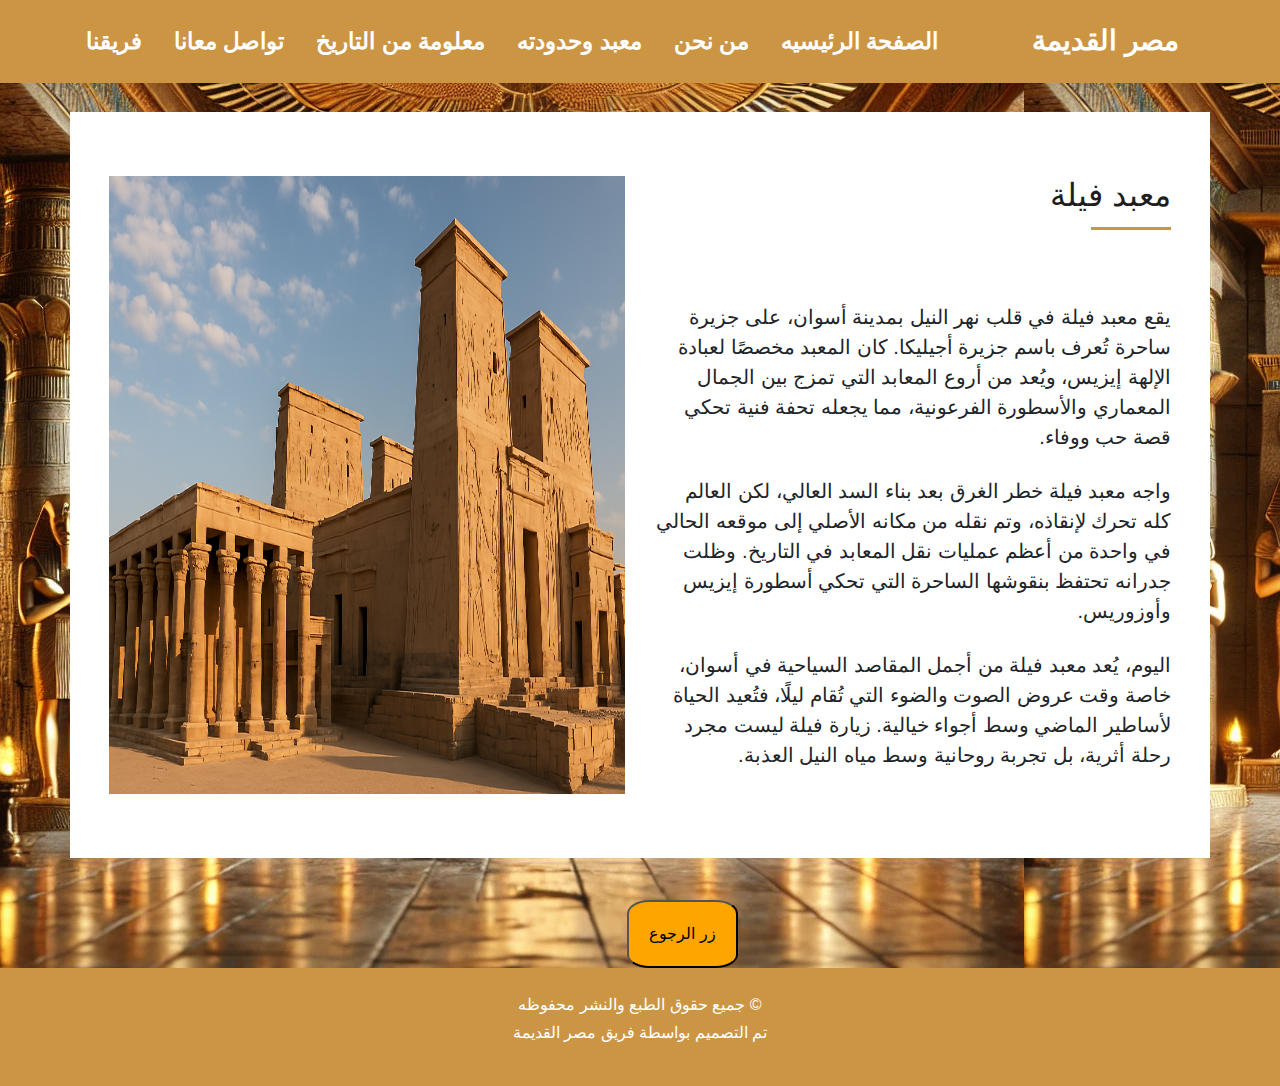
<file: fila.html>
<!DOCTYPE html>
<html>

<head>

    <link href="css/all.min.css" rel="stylesheet" />
    <link href="css/bootstrap.min.css" rel="stylesheet" />
    <link href="css/indexstyle.css" rel="stylesheet" />
</head>

<body dir="rtl" style="background-image: url(image/DALL·E\ 2025-03-21\ 22.32.44\ -\ A\ realistic\ and\ beautiful\ ancient\ Egyptian\ scene\ featuring\ hieroglyphs\,\ statues\,\ and\ a\ golden-lit\ temple\ interior.\ The\ image\ should\ have\ a\ small\,\ deta.webp);">

    <!-- start navbar -->
    <nav class="navbar navbar-expand-lg navbar-light  fixed-top zindex-fixed   bg-gold">
        <div class="container">
            <a class="navbar-brand text-white nav-logo " href="index.html#home">مصر القديمة </a>
            <button class="navbar-toggler bg-white " type="button" data-toggle="collapse" data-target="#navbarNav"
                aria-controls="navbarNav" aria-expanded="false" aria-label="Toggle navigation">
                <span class="navbar-toggler-icon "></span>
            </button>
            <div class="collapse navbar-collapse justify-content-end" id="navbarNav">
                <ul class="navbar-nav row align-items-center ">
                    <li class="nav-item active ">
                        <a class="nav-link  text-white p-3" href="index.html#home"> الصفحة الرئيسيه</a>
                        <div class="underline-li-nav w-50"></div>
                    </li>
                    <li class="nav-item ">
                        <a class="nav-link text-white p-3" href="index.html#about"> من نحن</a>
                        <div class="underline-li-nav w-50"></div>
                    </li>
                    <li class="nav-item">
                        <a class="nav-link text-white p-3" href="index.html#blog">معبد وحدودته</a>
                        <div class="underline-li-nav w-50"></div>
                    </li>
                  
                    <li class="nav-item">
                        <a class="nav-link text-white p-3 " href="index.html#info">معلومة من التاريخ</a>
                        <div class="underline-li-nav w-50"></div>
                    </li>
                    <li class="nav-item">
                        <a class="nav-link text-white p-3 " href="index.html#contact">تواصل معانا</a>
                        <div class="underline-li-nav w-50"></div>
                    </li>
                    <li class="nav-item">
                        <a class="nav-link text-white p-3 " href="index.html#team">فريقنا</a>
                        <div class="underline-li-nav w-50"></div>
                    </li>
                </ul>
            </div>
        </div>
    </nav>
    <!-- end navber -->

     <!-- start about section -->
     <div class="div-space mt-5" id="about"  >
        <div class="container">
            <section class="about bg-white row justify-content-lg-betweenb pl-4 pr-4">
                <div class=" col-lg-6 col-md-12  text-right">
                    <div class=" about-div-h5 mb-5 ">
                        <h5 class="pb-3">معبد فيلة</h5>
                    </div>

                    <p class="part2-about-p mb-4 pt-4 ">يقع معبد فيلة في قلب نهر النيل بمدينة أسوان، على جزيرة ساحرة تُعرف باسم جزيرة أجيليكا. كان المعبد مخصصًا لعبادة الإلهة إيزيس، ويُعد من أروع المعابد التي تمزج بين الجمال المعماري والأسطورة الفرعونية، مما يجعله تحفة فنية تحكي قصة حب ووفاء.</p>

                    <p class="part2-about-p mb-4  ">واجه معبد فيلة خطر الغرق بعد بناء السد العالي، لكن العالم كله تحرك لإنقاذه، وتم نقله من مكانه الأصلي إلى موقعه الحالي في واحدة من أعظم عمليات نقل المعابد في التاريخ. وظلت جدرانه تحتفظ بنقوشها الساحرة التي تحكي أسطورة إيزيس وأوزوريس.</p>
                    
                    <p class="part2-about-p mb-4  ">اليوم، يُعد معبد فيلة من أجمل المقاصد السياحية في أسوان، خاصة وقت عروض الصوت والضوء التي تُقام ليلًا، فتُعيد الحياة لأساطير الماضي وسط أجواء خيالية. زيارة فيلة ليست مجرد رحلة أثرية، بل تجربة روحانية وسط مياه النيل العذبة.</p>
                    
                </div>
                <div class="col-lg-6 col-md-12 ">
                    <img src="image/ChatGPT Image Apr 5, 2025, 11_20_08 PM.png" alt="" width="100%" height="100%">
                </div>
               
            </section>
        </div>
    </div>
    <!-- end about section -->
 <!-- start button section -->
 <a href="http://127.0.0.1:5501/index.html#blog"><button style="padding: 20px; background-color: orange;margin-top: -64px; margin-left: 49%;border-radius: 20%; padding-left: 20px;">زر الرجوع</button ></a>
    <!-- end button section -->
    <!-- start footer section -->
    <footer class="div-footerr">
        <div class="text-center">
            <p class="mb-1">© جميع حقوق الطبع والنشر محفوظه</p>
            <p>تم التصميم بواسطة فريق مصر القديمة</p>
        </div>
    </footer>
    <!-- end footer section -->
    <script src="js/jquery-3.5.1.slim.min.js"></script>
    <script src="js/popper.min.js"></script>
    <script src="js/bootstrap.min.js"></script>
</body>

</html>
</file>
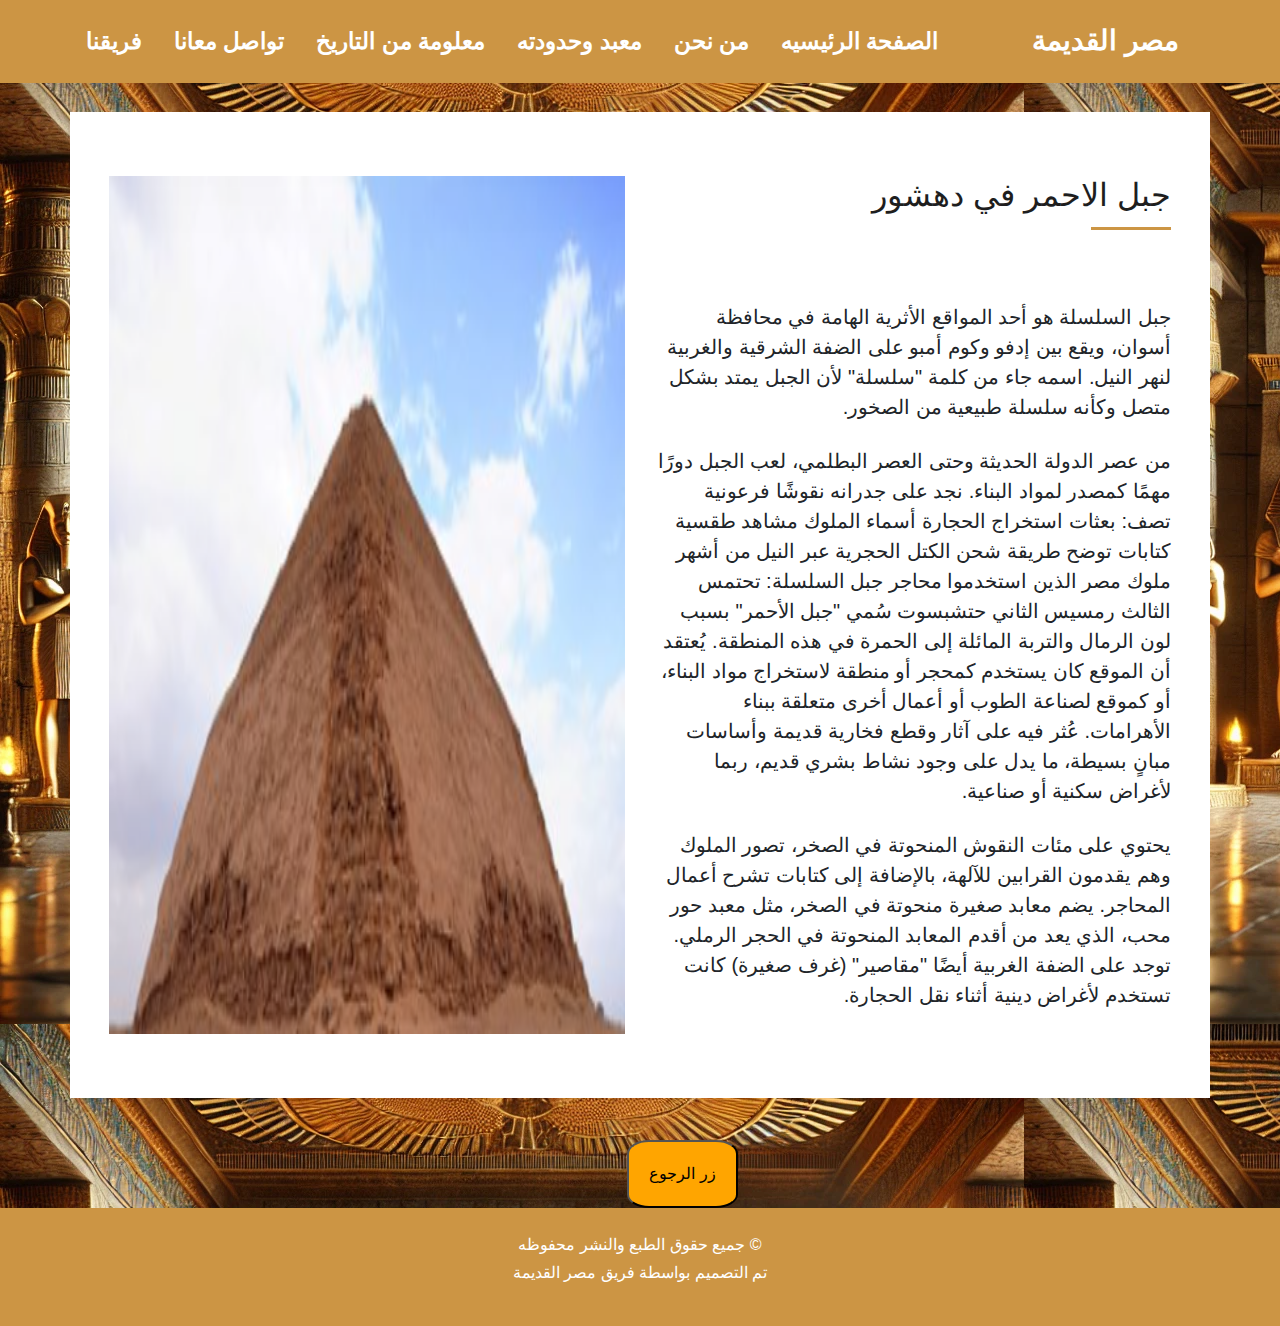
<file: gbalelahmer.html>
<!DOCTYPE html>
<html>

<head>

    <link href="css/all.min.css" rel="stylesheet" />
    <link href="css/bootstrap.min.css" rel="stylesheet" />
    <link href="css/indexstyle.css" rel="stylesheet" />
</head>

<body dir="rtl" style="background-image: url(image/DALL·E\ 2025-03-21\ 22.32.44\ -\ A\ realistic\ and\ beautiful\ ancient\ Egyptian\ scene\ featuring\ hieroglyphs\,\ statues\,\ and\ a\ golden-lit\ temple\ interior.\ The\ image\ should\ have\ a\ small\,\ deta.webp);">

    <!-- start navbar -->
    <nav class="navbar navbar-expand-lg navbar-light  fixed-top zindex-fixed   bg-gold">
        <div class="container">
            <a class="navbar-brand text-white nav-logo " href="index.html#home">مصر القديمة </a>
            <button class="navbar-toggler bg-white " type="button" data-toggle="collapse" data-target="#navbarNav"
                aria-controls="navbarNav" aria-expanded="false" aria-label="Toggle navigation">
                <span class="navbar-toggler-icon "></span>
            </button>
            <div class="collapse navbar-collapse justify-content-end" id="navbarNav">
                <ul class="navbar-nav row align-items-center ">
                    <li class="nav-item active ">
                        <a class="nav-link  text-white p-3" href="index.html#home"> الصفحة الرئيسيه</a>
                        <div class="underline-li-nav w-50"></div>
                    </li>
                    <li class="nav-item ">
                        <a class="nav-link text-white p-3" href="index.html#about"> من نحن</a>
                        <div class="underline-li-nav w-50"></div>
                    </li>
                    <li class="nav-item">
                        <a class="nav-link text-white p-3" href="index.html#blog">معبد وحدودته</a>
                        <div class="underline-li-nav w-50"></div>
                    </li>
                  
                    <li class="nav-item">
                        <a class="nav-link text-white p-3 " href="index.html#info">معلومة من التاريخ</a>
                        <div class="underline-li-nav w-50"></div>
                    </li>
                    <li class="nav-item">
                        <a class="nav-link text-white p-3 " href="index.html#contact">تواصل معانا</a>
                        <div class="underline-li-nav w-50"></div>
                    </li>
                    <li class="nav-item">
                        <a class="nav-link text-white p-3 " href="index.html#team">فريقنا</a>
                        <div class="underline-li-nav w-50"></div>
                    </li>
                </ul>
            </div>
        </div>
    </nav>
    <!-- end navber -->

     <!-- start about section -->
     <div class="div-space mt-5" id="about"  >
        <div class="container">
            <section class="about bg-white row justify-content-lg-betweenb pl-4 pr-4">
                <div class=" col-lg-6 col-md-12  text-right">
                    <div class=" about-div-h5 mb-5 ">
                        <h5 class="pb-3"> جبل الاحمر في دهشور</h5>
                    </div>

                    <p class="part2-about-p mb-4 pt-4 ">جبل السلسلة هو أحد المواقع الأثرية الهامة في محافظة أسوان، ويقع بين إدفو وكوم أمبو على الضفة الشرقية والغربية لنهر النيل. اسمه جاء من كلمة "سلسلة" لأن الجبل يمتد بشكل متصل وكأنه سلسلة طبيعية من الصخور.
                    </p>
                    <p class="part2-about-p mb-4  ">من عصر الدولة الحديثة وحتى العصر البطلمي، لعب الجبل دورًا مهمًا كمصدر لمواد البناء. نجد على جدرانه نقوشًا فرعونية تصف: بعثات استخراج الحجارة أسماء الملوك مشاهد طقسية كتابات توضح طريقة شحن الكتل الحجرية عبر النيل من أشهر ملوك مصر الذين استخدموا محاجر جبل السلسلة: تحتمس الثالث رمسيس الثاني حتشبسوت
                        سُمي "جبل الأحمر" بسبب لون الرمال والتربة المائلة إلى الحمرة في هذه المنطقة. يُعتقد أن الموقع كان يستخدم كمحجر أو منطقة لاستخراج مواد البناء، أو كموقع لصناعة الطوب أو أعمال أخرى متعلقة ببناء الأهرامات. عُثر فيه على آثار وقطع فخارية قديمة وأساسات مبانٍ بسيطة، ما يدل على وجود نشاط بشري قديم، ربما لأغراض سكنية أو صناعية.
                        </p>
                    <p class="part2-about-p mb-4  ">يحتوي على مئات النقوش المنحوتة في الصخر، تصور الملوك وهم يقدمون القرابين للآلهة، بالإضافة إلى كتابات تشرح أعمال المحاجر. يضم معابد صغيرة منحوتة في الصخر، مثل معبد حور محب، الذي يعد من أقدم المعابد المنحوتة في الحجر الرملي. توجد على الضفة الغربية أيضًا "مقاصير" (غرف صغيرة) كانت تستخدم لأغراض دينية أثناء نقل الحجارة.
                    </p>

                </div>
                <div class="col-lg-6 col-md-12 ">
                    <img src="image/Screenshot 2025-04-10 014617.png" alt="" width="100%" height="100%">
                </div>
               
            </section>
        </div>
    </div>
    <!-- end about section -->
 <!-- start button section -->
 <a href="http://127.0.0.1:5501/index.html#blog"><button style="padding: 20px; background-color: orange;margin-top: -64px; margin-left: 49%;border-radius: 20%; padding-left: 20px;">زر الرجوع</button ></a>
    <!-- end button section -->
    <!-- start footer section -->
    <footer class="div-footerr">
        <div class="text-center">
            <p class="mb-1">© جميع حقوق الطبع والنشر محفوظه</p>
            <p>تم التصميم بواسطة فريق مصر القديمة</p>
        </div>
    </footer>
    <!-- end footer section -->
    <script src="js/jquery-3.5.1.slim.min.js"></script>
    <script src="js/popper.min.js"></script>
    <script src="js/bootstrap.min.js"></script>
</body>

</html>
</file>
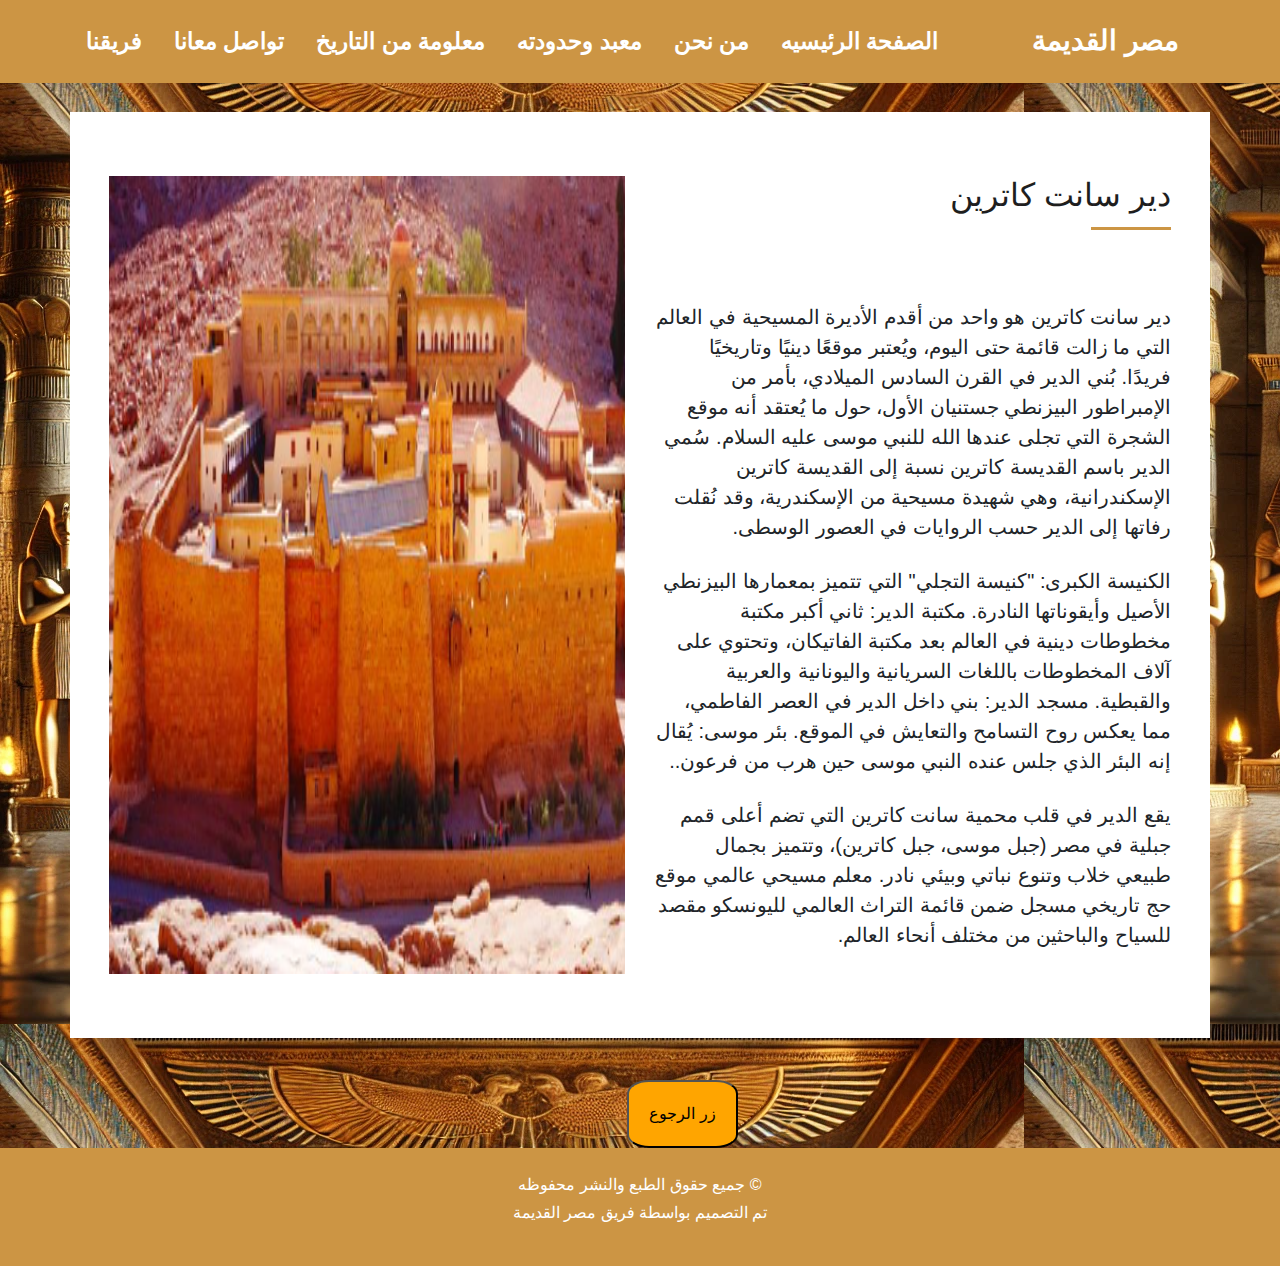
<file: santkatren.html>
<!DOCTYPE html>
<html>

<head>

    <link href="css/all.min.css" rel="stylesheet" />
    <link href="css/bootstrap.min.css" rel="stylesheet" />
    <link href="css/indexstyle.css" rel="stylesheet" />
</head>

<body dir="rtl" style="background-image: url(image/DALL·E\ 2025-03-21\ 22.32.44\ -\ A\ realistic\ and\ beautiful\ ancient\ Egyptian\ scene\ featuring\ hieroglyphs\,\ statues\,\ and\ a\ golden-lit\ temple\ interior.\ The\ image\ should\ have\ a\ small\,\ deta.webp);">

    <!-- start navbar -->
    <nav class="navbar navbar-expand-lg navbar-light  fixed-top zindex-fixed   bg-gold">
        <div class="container">
            <a class="navbar-brand text-white nav-logo " href="index.html#home">مصر القديمة </a>
            <button class="navbar-toggler bg-white " type="button" data-toggle="collapse" data-target="#navbarNav"
                aria-controls="navbarNav" aria-expanded="false" aria-label="Toggle navigation">
                <span class="navbar-toggler-icon "></span>
            </button>
            <div class="collapse navbar-collapse justify-content-end" id="navbarNav">
                <ul class="navbar-nav row align-items-center ">
                    <li class="nav-item active ">
                        <a class="nav-link  text-white p-3" href="index.html#home"> الصفحة الرئيسيه</a>
                        <div class="underline-li-nav w-50"></div>
                    </li>
                    <li class="nav-item ">
                        <a class="nav-link text-white p-3" href="index.html#about"> من نحن</a>
                        <div class="underline-li-nav w-50"></div>
                    </li>
                    <li class="nav-item">
                        <a class="nav-link text-white p-3" href="index.html#blog">معبد وحدودته</a>
                        <div class="underline-li-nav w-50"></div>
                    </li>
                  
                    <li class="nav-item">
                        <a class="nav-link text-white p-3 " href="index.html#info">معلومة من التاريخ</a>
                        <div class="underline-li-nav w-50"></div>
                    </li>
                    <li class="nav-item">
                        <a class="nav-link text-white p-3 " href="index.html#contact">تواصل معانا</a>
                        <div class="underline-li-nav w-50"></div>
                    </li>
                    <li class="nav-item">
                        <a class="nav-link text-white p-3 " href="index.html#team">فريقنا</a>
                        <div class="underline-li-nav w-50"></div>
                    </li>
                </ul>
            </div>
        </div>
    </nav>
    <!-- end navber -->

     <!-- start about section -->
     <div class="div-space mt-5" id="about"  >
        <div class="container">
            <section class="about bg-white row justify-content-lg-betweenb pl-4 pr-4">
                <div class=" col-lg-6 col-md-12  text-right">
                    <div class=" about-div-h5 mb-5 ">
                        <h5 class="pb-3">  دير سانت كاترين</h5>
                    </div>

                    <p class="part2-about-p mb-4 pt-4 ">دير سانت كاترين هو واحد من أقدم الأديرة المسيحية في العالم التي ما زالت قائمة حتى اليوم، ويُعتبر موقعًا دينيًا وتاريخيًا فريدًا. بُني الدير في القرن السادس الميلادي، بأمر من الإمبراطور البيزنطي جستنيان الأول، حول ما يُعتقد أنه موقع الشجرة التي تجلى عندها الله للنبي موسى عليه السلام. سُمي الدير باسم القديسة كاترين نسبة إلى القديسة كاترين الإسكندرانية، وهي شهيدة مسيحية من الإسكندرية، وقد نُقلت رفاتها إلى الدير حسب الروايات في العصور الوسطى.
                    </p>
                    <p class="part2-about-p mb-4  ">الكنيسة الكبرى: "كنيسة التجلي" التي تتميز بمعمارها البيزنطي الأصيل وأيقوناتها النادرة. مكتبة الدير: ثاني أكبر مكتبة مخطوطات دينية في العالم بعد مكتبة الفاتيكان، وتحتوي على آلاف المخطوطات باللغات السريانية واليونانية والعربية والقبطية. مسجد الدير: بني داخل الدير في العصر الفاطمي، مما يعكس روح التسامح والتعايش في الموقع. بئر موسى: يُقال إنه البئر الذي جلس عنده النبي موسى حين هرب من فرعون..</p>
                    <p class="part2-about-p mb-4  ">يقع الدير في قلب محمية سانت كاترين التي تضم أعلى قمم جبلية في مصر (جبل موسى، جبل كاترين)، وتتميز بجمال طبيعي خلاب وتنوع نباتي وبيئي نادر.
                        معلم مسيحي عالمي موقع حج تاريخي مسجل ضمن قائمة التراث العالمي لليونسكو مقصد للسياح والباحثين من مختلف أنحاء العالم.
                    </p>

                </div>
                <div class="col-lg-6 col-md-12 ">
                    <img src="image/Screenshot 2025-04-08 223549.png" alt="" width="100%" height="100%">
                </div>
               
            </section>
        </div>
    </div>
    <!-- end about section -->
 <!-- start button section -->
 <a href="http://127.0.0.1:5501/index.html#blog"><button style="padding: 20px; background-color: orange;margin-top: -64px; margin-left: 49%;border-radius: 20%; padding-left: 20px;">زر الرجوع</button ></a>
    <!-- end button section -->
    <!-- start footer section -->
    <footer class="div-footerr">
        <div class="text-center">
            <p class="mb-1">© جميع حقوق الطبع والنشر محفوظه</p>
            <p>تم التصميم بواسطة فريق مصر القديمة</p>
        </div>
    </footer>
    <!-- end footer section -->
    <script src="js/jquery-3.5.1.slim.min.js"></script>
    <script src="js/popper.min.js"></script>
    <script src="js/bootstrap.min.js"></script>
</body>

</html>
</file>
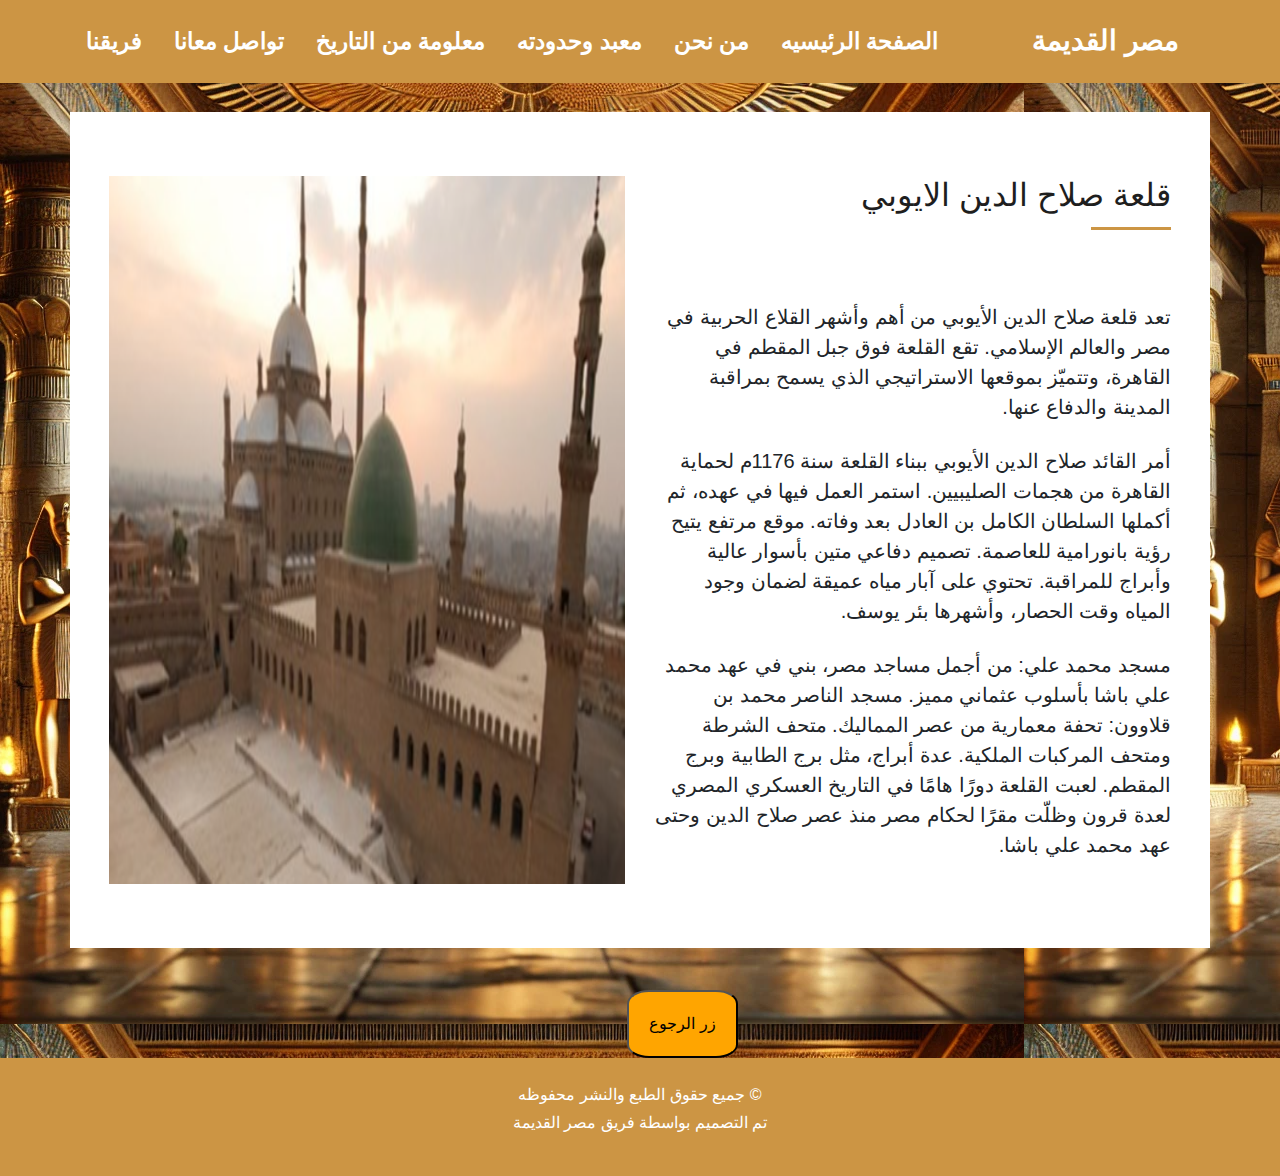
<file: slaheldin.html>
<!DOCTYPE html>
<html>

<head>

    <link href="css/all.min.css" rel="stylesheet" />
    <link href="css/bootstrap.min.css" rel="stylesheet" />
    <link href="css/indexstyle.css" rel="stylesheet" />
</head>

<body dir="rtl" style="background-image: url(image/DALL·E\ 2025-03-21\ 22.32.44\ -\ A\ realistic\ and\ beautiful\ ancient\ Egyptian\ scene\ featuring\ hieroglyphs\,\ statues\,\ and\ a\ golden-lit\ temple\ interior.\ The\ image\ should\ have\ a\ small\,\ deta.webp);">

    <!-- start navbar -->
    <nav class="navbar navbar-expand-lg navbar-light  fixed-top zindex-fixed   bg-gold">
        <div class="container">
            <a class="navbar-brand text-white nav-logo " href="index.html#home">مصر القديمة </a>
            <button class="navbar-toggler bg-white " type="button" data-toggle="collapse" data-target="#navbarNav"
                aria-controls="navbarNav" aria-expanded="false" aria-label="Toggle navigation">
                <span class="navbar-toggler-icon "></span>
            </button>
            <div class="collapse navbar-collapse justify-content-end" id="navbarNav">
                <ul class="navbar-nav row align-items-center ">
                    <li class="nav-item active ">
                        <a class="nav-link  text-white p-3" href="index.html#home"> الصفحة الرئيسيه</a>
                        <div class="underline-li-nav w-50"></div>
                    </li>
                    <li class="nav-item ">
                        <a class="nav-link text-white p-3" href="index.html#about"> من نحن</a>
                        <div class="underline-li-nav w-50"></div>
                    </li>
                    <li class="nav-item">
                        <a class="nav-link text-white p-3" href="index.html#blog">معبد وحدودته</a>
                        <div class="underline-li-nav w-50"></div>
                    </li>
                  
                    <li class="nav-item">
                        <a class="nav-link text-white p-3 " href="index.html#info">معلومة من التاريخ</a>
                        <div class="underline-li-nav w-50"></div>
                    </li>
                    <li class="nav-item">
                        <a class="nav-link text-white p-3 " href="index.html#contact">تواصل معانا</a>
                        <div class="underline-li-nav w-50"></div>
                    </li>
                    <li class="nav-item">
                        <a class="nav-link text-white p-3 " href="index.html#team">فريقنا</a>
                        <div class="underline-li-nav w-50"></div>
                    </li>
                </ul>
            </div>
        </div>
    </nav>
    <!-- end navber -->

     <!-- start about section -->
     <div class="div-space mt-5" id="about"  >
        <div class="container">
            <section class="about bg-white row justify-content-lg-betweenb pl-4 pr-4">
                <div class=" col-lg-6 col-md-12  text-right">
                    <div class=" about-div-h5 mb-5 ">
                        <h5 class="pb-3">قلعة صلاح الدين الايوبي</h5>
                    </div>

                    <p class="part2-about-p mb-4 pt-4 ">تعد قلعة صلاح الدين الأيوبي من أهم وأشهر القلاع الحربية في مصر والعالم الإسلامي. تقع القلعة فوق جبل المقطم في القاهرة، وتتميّز بموقعها الاستراتيجي الذي يسمح بمراقبة المدينة والدفاع عنها.</p>
                    <p class="part2-about-p mb-4  ">
                        أمر القائد صلاح الدين الأيوبي ببناء القلعة سنة 1176م لحماية القاهرة من هجمات الصليبيين. استمر العمل فيها في عهده، ثم أكملها السلطان الكامل بن العادل بعد وفاته.
                        موقع مرتفع يتيح رؤية بانورامية للعاصمة. تصميم دفاعي متين بأسوار عالية وأبراج للمراقبة. تحتوي على آبار مياه عميقة لضمان وجود المياه وقت الحصار، وأشهرها بئر يوسف.</p>
                    <p class="part2-about-p mb-4  ">
                        مسجد محمد علي: من أجمل مساجد مصر، بني في عهد محمد علي باشا بأسلوب عثماني مميز. مسجد الناصر محمد بن قلاوون: تحفة معمارية من عصر المماليك. متحف الشرطة ومتحف المركبات الملكية. عدة أبراج، مثل برج الطابية وبرج المقطم.
                        لعبت القلعة دورًا هامًا في التاريخ العسكري المصري لعدة قرون وظلّت مقرًا لحكام مصر منذ عصر صلاح الدين وحتى عهد محمد علي باشا.
                    </p>

                </div>
                <div class="col-lg-6 col-md-12 ">
                    <img src="image/marim.png" alt="" width="100%" height="100%">
                </div>
               
            </section>
        </div>
    </div>
    <!-- end about section -->
 <!-- start button section -->
 <a href="http://127.0.0.1:5501/index.html#blog"><button style="padding: 20px; background-color: orange;margin-top: -64px; margin-left: 49%;border-radius: 20%; padding-left: 20px;">زر الرجوع</button ></a>
    <!-- end button section -->
    <!-- start footer section -->
    <footer class="div-footerr">
        <div class="text-center">
            <p class="mb-1">© جميع حقوق الطبع والنشر محفوظه</p>
            <p>تم التصميم بواسطة فريق مصر القديمة</p>
        </div>
    </footer>
    <!-- end footer section -->
    <script src="js/jquery-3.5.1.slim.min.js"></script>
    <script src="js/popper.min.js"></script>
    <script src="js/bootstrap.min.js"></script>
</body>

</html>
</file>
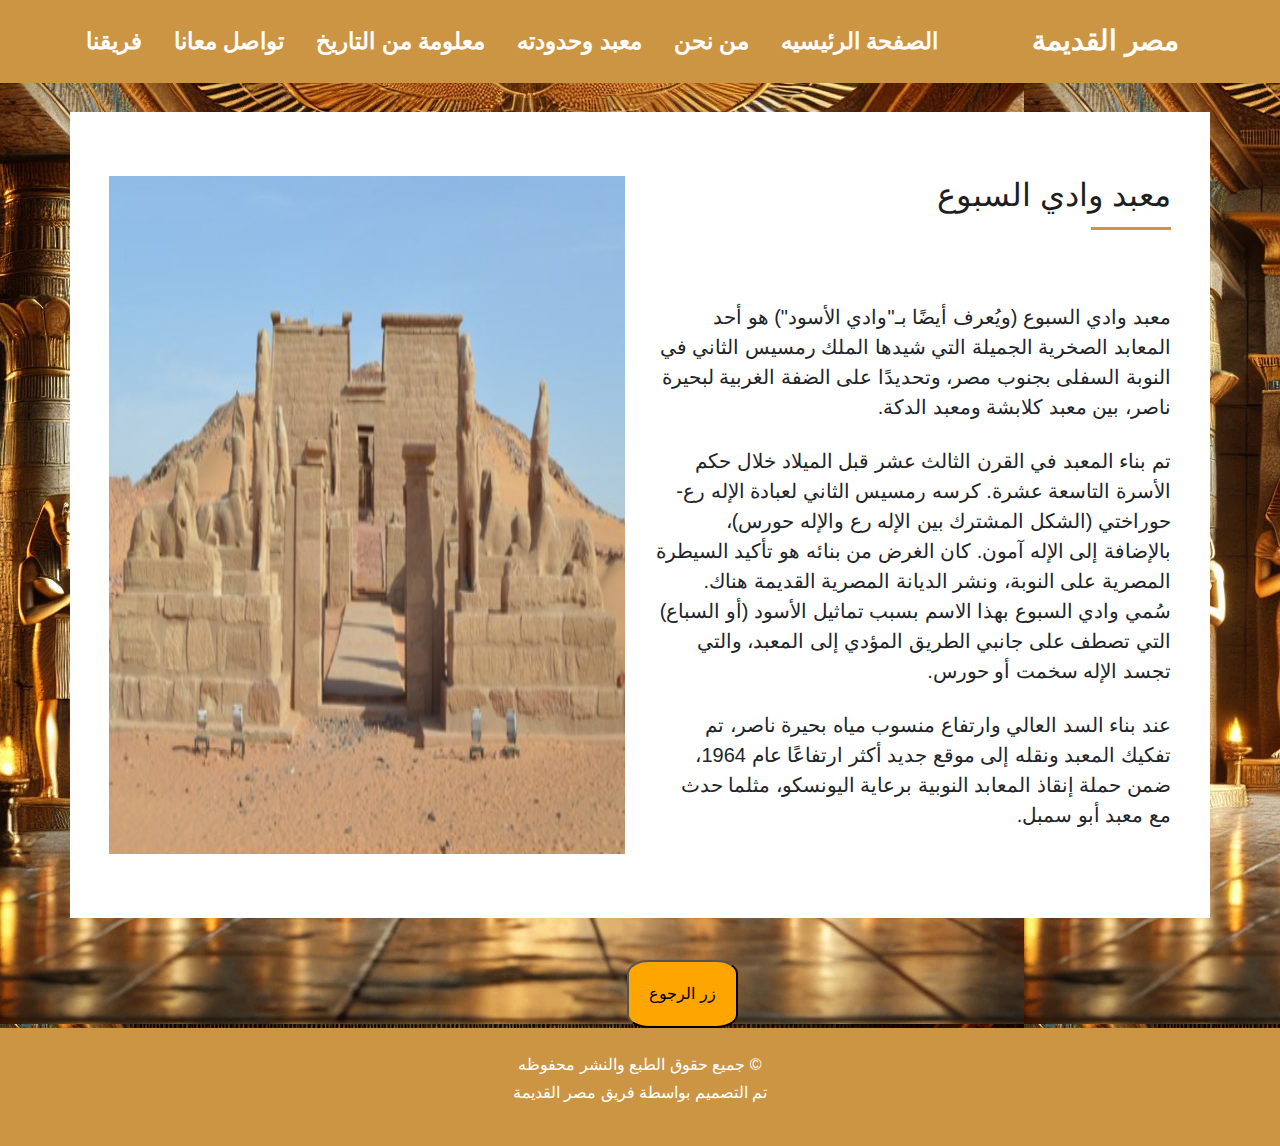
<file: wadyelsboh.html>
<!DOCTYPE html>
<html>

<head>

    <link href="css/all.min.css" rel="stylesheet" />
    <link href="css/bootstrap.min.css" rel="stylesheet" />
    <link href="css/indexstyle.css" rel="stylesheet" />
</head>

<body dir="rtl" style="background-image: url(image/DALL·E\ 2025-03-21\ 22.32.44\ -\ A\ realistic\ and\ beautiful\ ancient\ Egyptian\ scene\ featuring\ hieroglyphs\,\ statues\,\ and\ a\ golden-lit\ temple\ interior.\ The\ image\ should\ have\ a\ small\,\ deta.webp);">

    <!-- start navbar -->
    <nav class="navbar navbar-expand-lg navbar-light  fixed-top zindex-fixed   bg-gold">
        <div class="container">
            <a class="navbar-brand text-white nav-logo " href="index.html#home">مصر القديمة </a>
            <button class="navbar-toggler bg-white " type="button" data-toggle="collapse" data-target="#navbarNav"
                aria-controls="navbarNav" aria-expanded="false" aria-label="Toggle navigation">
                <span class="navbar-toggler-icon "></span>
            </button>
            <div class="collapse navbar-collapse justify-content-end" id="navbarNav">
                <ul class="navbar-nav row align-items-center ">
                    <li class="nav-item active ">
                        <a class="nav-link  text-white p-3" href="index.html#home"> الصفحة الرئيسيه</a>
                        <div class="underline-li-nav w-50"></div>
                    </li>
                    <li class="nav-item ">
                        <a class="nav-link text-white p-3" href="index.html#about"> من نحن</a>
                        <div class="underline-li-nav w-50"></div>
                    </li>
                    <li class="nav-item">
                        <a class="nav-link text-white p-3" href="index.html#blog">معبد وحدودته</a>
                        <div class="underline-li-nav w-50"></div>
                    </li>
                  
                    <li class="nav-item">
                        <a class="nav-link text-white p-3 " href="index.html#info">معلومة من التاريخ</a>
                        <div class="underline-li-nav w-50"></div>
                    </li>
                    <li class="nav-item">
                        <a class="nav-link text-white p-3 " href="index.html#contact">تواصل معانا</a>
                        <div class="underline-li-nav w-50"></div>
                    </li>
                    <li class="nav-item">
                        <a class="nav-link text-white p-3 " href="index.html#team">فريقنا</a>
                        <div class="underline-li-nav w-50"></div>
                    </li>
                </ul>
            </div>
        </div>
    </nav>
    <!-- end navber -->

     <!-- start about section -->
     <div class="div-space mt-5" id="about"  >
        <div class="container">
            <section class="about bg-white row justify-content-lg-betweenb pl-4 pr-4">
                <div class=" col-lg-6 col-md-12  text-right">
                    <div class=" about-div-h5 mb-5 ">
                        <h5 class="pb-3">معبد وادي السبوع</h5>
                    </div>

                    <p class="part2-about-p mb-4 pt-4 ">معبد وادي السبوع (ويُعرف أيضًا بـ"وادي الأسود") هو أحد المعابد الصخرية الجميلة التي شيدها الملك رمسيس الثاني في النوبة السفلى بجنوب مصر، وتحديدًا على الضفة الغربية لبحيرة ناصر، بين معبد كلابشة ومعبد الدكة.
                    </p>
                    <p class="part2-about-p mb-4  ">تم بناء المعبد في القرن الثالث عشر قبل الميلاد خلال حكم الأسرة التاسعة عشرة. كرسه رمسيس الثاني لعبادة الإله رع-حوراختي (الشكل المشترك بين الإله رع والإله حورس)، بالإضافة إلى الإله آمون. كان الغرض من بنائه هو تأكيد السيطرة المصرية على النوبة، ونشر الديانة المصرية القديمة هناك.
                        سُمي وادي السبوع بهذا الاسم بسبب تماثيل الأسود (أو السباع) التي تصطف على جانبي الطريق المؤدي إلى المعبد، والتي تجسد الإله سخمت أو حورس.</p>
                    <p class="part2-about-p mb-4  ">عند بناء السد العالي وارتفاع منسوب مياه بحيرة ناصر، تم تفكيك المعبد ونقله إلى موقع جديد أكثر ارتفاعًا عام 1964، ضمن حملة إنقاذ المعابد النوبية برعاية اليونسكو، مثلما حدث مع معبد أبو سمبل.
                    </p>

                </div>
                <div class="col-lg-6 col-md-12 ">
                    <img src="image/Screenshot 2025-04-09 174050.png" alt="" width="100%" height="100%">
                </div>
               
            </section>
        </div>
    </div>
    <!-- end about section -->
 <!-- start button section -->
 <a href="http://127.0.0.1:5501/index.html#blog"><button style="padding: 20px; background-color: orange;margin-top: -64px; margin-left: 49%;border-radius: 20%; padding-left: 20px;">زر الرجوع</button ></a>
    <!-- end button section -->
    <!-- start footer section -->
    <footer class="div-footerr">
        <div class="text-center">
            <p class="mb-1">© جميع حقوق الطبع والنشر محفوظه</p>
            <p>تم التصميم بواسطة فريق مصر القديمة</p>
        </div>
    </footer>
    <!-- end footer section -->
    <script src="js/jquery-3.5.1.slim.min.js"></script>
    <script src="js/popper.min.js"></script>
    <script src="js/bootstrap.min.js"></script>
</body>

</html>
</file>
<file: css/indexstyle.css>
*{

    padding: 0;
    margin: 0;
    box-sizing: border-box;
}

::-webkit-scrollbar{
    display: none;
}
body
{
    background-color: #f5f5f5;
    
}

.div-space
{
    padding-top: 64px;
    padding-bottom: 64px;
    
}
.title-h3-section{ 

    font-size:3rem ;
    font-weight:bold ;
    text-transform: uppercase;
    color: #1e1e1e;
    margin-bottom: 0.5rem;
    padding: 20px;
}
.title-p-section
{
    font-weight: 400;
    line-height: 1.5;
    color: #4e4e4e;
    margin-bottom: 1rem;
}
.underline-title-section
{
    width: 100px;
    height: 5px;
    background-color: #CC9544;
    margin: 0 auto;
 
}
/* start nav style */
.bg-gold
{
    background-color: #CC9544;
    ;
}
.nav-logo
{
    font-size: 28px;
    font-weight: 600;
    letter-spacing: 1px;
}
.nav-item 
{
   position: relative;
}
.nav-item a
{
    font-size: 23px;
    font-weight: 900;
    padding: 10px 20%;
    transition: all 2s;
    color: #fff;
   position: relative;
   transition: all 1.5s;
}
.nav-item a:hover::after{
    content: "";
    position: absolute;
    bottom: -5px;
    right: 50%;
    transform: translateX(50%);
    width: 8px;
    height: 8px;
    background-color: #ffffff;
    border-radius: 50%;
    transition: all 0.5s ease-in-out;
    box-shadow: 0 0 10px rgba(255, 255, 255, 0.5);
}
.nav-item a:hover{
     transform: scale(1.1);
     transition: all 2s;
}

.underline-li-nav
{
    position: absolute;
    bottom:0px;
    right:15px;
    height: 3px;
    background-color: #ffffff;
    opacity: 0;
    transition: opacity 2s;
}

/* end nav style */
/* start home style */
.bg-image-background
{
    background-image: url(../image/DALL·E\ 2025-03-14\ 23.28.30\ -\ A\ highly\ realistic\ photograph-like\ image\ of\ the\ Pyramids\ of\ Giza\ in\ Egypt\,\ featuring\ the\ three\ main\ pyramids—Khufu\,\ Khafre\,\ and\ Menkaure—under\ a\ brigh.webp);
  background-size:cover;
  width: 100%;

}
.cover-home
{
    top: 0;
    left: 0;
    background-color:rgba(204, 149, 68,0.2);
    z-index: 60;
}
.caption-home
{
    z-index: 90;
}
.caption-home h1{
    font-size: 4.5rem ;
    line-height: 86.4px;
}


@media screen and (max-width:786px)
{
    .caption-home h1{
        font-size: 2.5rem ;
        line-height: 60px;
    }
}
/* end home style */
/* start about style */

.about
{
    padding-top: 4rem;
    padding-bottom: 4rem;
}
.about-image img
{
    margin-left: 10px;
    margin-bottom: 32px;
}
.inf-about-li
{
    font-size: 1.1rem;
    font-weight: 600;
    color: #1e1e1e; 
}
.inf-about-li .inf-about-span
{
    font-size: 1rem;
    font-weight: 400;
    color: #4e4e4e;
}
.about-div-h5 h5
{
    font-size: 2rem;
    color: #1e1e1e;
    font-weight: 500;
    line-height: 1.2;
    position: relative;
}
.about-div-h5 h5::after
{
   content: "";
   position: absolute;
   bottom:0px;
   right:0;
   width:80px;
   height: 3px;
   background-color: #CC9544;
  
}

.part2-about-p
{
    font-size: 1.25rem;
    font-weight: 500;

}

/* end about style */
/* start info style */
.card-title{
    font-size: 1.4rem;
    font-weight: 500;
    text-transform: uppercase;
    text-align: center;
    color: #1e1e1e;
    padding: .4rem 0;
}
.circle-icon
{
    width: 130px;
    height: 130px;
    font-size: 3rem;
    font-weight: 400;
    line-height: 1.55;
    border: solid 10px #CC9544;
    margin: auto;
}
.circle-icon img{
 border-radius: 50%;
}
.card:hover .circle-icon
{
    transform:rotateX(360deg);
    transition: all 3s;
    border: solid 10px #aa7422 ; 
}
/* end info style */

/* start counter style */
.counter-div
{
    background-image: url(../image/DALL·E\ 2025-03-16\ 00.41.41\ -\ A\ detailed\ historical\ scene\ from\ the\ Ptolemaic\ era\ in\ Egypt.\ The\ image\ features\ the\ Pharos\ Lighthouse\ of\ Alexandria\ and\ the\ Great\ Library\ of\ Alexandri.webp);
    background-attachment: fixed;
    background-position: 100% 100%;
    background-size: cover;
    padding: 8rem 0;
}
.cover-counter
{
 background-color:rgba(214, 186, 145, 0.3);
 top: 0;
 left: 0;
 z-index: 50;
}
.counter-tex-div
{
  position: relative;
  z-index: 210;
}
.section-card-icon
{

 width: 80px;
 height: 80px;
 font-size: 2rem;
 font-weight: 400;
 line-height: 1.55;
 border: solid 10px #CC9544 ;
 margin: auto;
 color: #fff;
 margin-bottom: 1rem;    
}
.counter-number
{
   color:#fff;
   font-size: 2rem;
}
.counter-text
{
    color:#fff;
    text-transform: uppercase;
}
/* end counter style */
/* start carousel style */
.cover-carousel-section
{
    background-image: url(../image/DALL·E\ 2025-03-21\ 22.32.44\ -\ A\ realistic\ and\ beautiful\ ancient\ Egyptian\ scene\ featuring\ hieroglyphs\,\ statues\,\ and\ a\ golden-lit\ temple\ interior.\ The\ image\ should\ have\ a\ small\,\ deta.webp);
    background-attachment: fixed;
    background-position: 100% 100%;
    background-size: cover;
    padding: 8rem 0;
}
.cover-counter
{
 background-color: rgba(204, 149, 68,0.5);
 top: 0;
 left: 0;
 z-index: 50;
}
.counter-tex-div
{
  position: relative;
  z-index: 210;
}
.carousel-indicators
{
   position: relative;
   top:330px;
}
.carousel-indicators li
{
    width: 10px;
    height: 10px;
    border-radius: 50%;
}
/* end carousel  style */

/* start blog style */
.w-40
{
    width: 40px;
}
.imgblog{
    background-image: url(../image/Screenshot\ 2025-04-18\ 223530.png);
    background-size: cover;
    height: 100vh;
}
.h-40
{
    height: 40px;
}
.text-blog-foter
{
    font-size: 1rem;
    font-weight: 400;
    line-height: 1.5;
    color: #1e1e1e
}
.blog-adress-card
{
    color: #ffffff;
    left: 57%;
    top:-60%;
    transform: translate(-50% ,0);
    font-weight: 800;
    font-size: 30px;
    letter-spacing: 1px;
    white-space: nowrap;

}
.w-30
{
    width: 30%;
}
#blog h5
{
    transition: color 1s;
    color: black;
}
#blog h5:hover 
{
  color:#CC9544;
} 
#blog .name-small:hover
{
  color:#CC9544;
} 

#blog .left-small{

    cursor: pointer;
}

#blog .left-small:hover {
    
    cursor: pointer;
}
#blog .left-small:hover i{
    color:#CC9544;
}
#blog .right-small:hover i{
    color:black;
}

/* end blog  style */
/* start contact style */
.cover-carousel-section2
{
    background-color: #f5f5f5;
    background-size: cover;
    padding: 8rem 0;
}
.button-form-contact
{ 
    position: relative;
    left: 50%;
    transform: translate(-50% ,0);
    background: #CC9544;
    border: 0;
    padding: 10px 24px;
    color: #fff;
    font-size: 1.2rem;
    border: solid 4px white;
    transition: all 0.5s;
}
.button-form-contact:hover
{
    background-color: #CC9544;
    border: solid 4px #8b5707  ;
}
.contact-p
{
    font-size: 1.25rem;
    font-weight: 300;
    color: #4e4e4e;
}
.contact-text-icon
{
    font-size: 1rem;
    font-weight: 400;
    line-height: 2;
    color: #4e4e4e;
}
.cover-carousel-section2 i
{
    color: #CC9544;;
}
.twasol
{
    font-size: 1.2rem;
    font-weight: 400;
    border-radius: 50%;
    line-height: 1.6;
    margin: 0 15px 0 0;
    box-shadow: 0 0 0 3px #CC9544; 
    transition: all 0.8s;
}
.twasol:hover
{
    background-color:#CC9544;
    color:#fff;
    box-shadow: 0 0 0 3px #fff; 
}
.twasol:hover i
{
    color:#fff;
}
/* end  contact style */
/* start footer style */
.div-footerr
{
    padding-top:25px ;
    padding-bottom:25px ;
    background-color:#CC9544;
    color:#fff;
}
/* end footer style */




/* start watched style */
.picture1{
  background-image: url(../image/Screenshot\ 2025-04-18\ 223530.png); 
  background-size: 100% 100%; 
  background-attachment: fixed;
  
}
  
.title_section{
  text-align: center;
}

.title{
  color: #000000;
  font-size: 48px;
  padding: 70px;
}  

.maintitle{
  font-size: 16px;
  color: #4e4e4e;
 margin: 16px;
}

.service-hr1{
 
    width: 100px;
    height: 5px;
    background-color: #CC9544;
    margin: 0 auto;
 
  
  
}

.img-blog{
  height: 100%;
  width: 95%;
}

.img2{
  color: black;
  text-align: center;
}
.img2:hover{
  color:chocolate
}


.img2{
  color: black;
  text-align: center;
}
.img2:hover{
  color:chocolate
}
  
.card-text1{
  color: black;
  text-align: center;
  font-size: 20px;
  }
  
.card-text1:hover{
  
text-align: center;
  
}
  
.pp{
  text-align: center;
}
.rrr{
  
    font-size: 20px;
    font-weight: 500;
    color: #000000;
    display: inline-block;
   padding-right: 40px;
    
    
}

.font1{
    color: #bd782f;
    padding-left: 100px;
    font-size: 25px;
}
/* end watched style */
</file>
